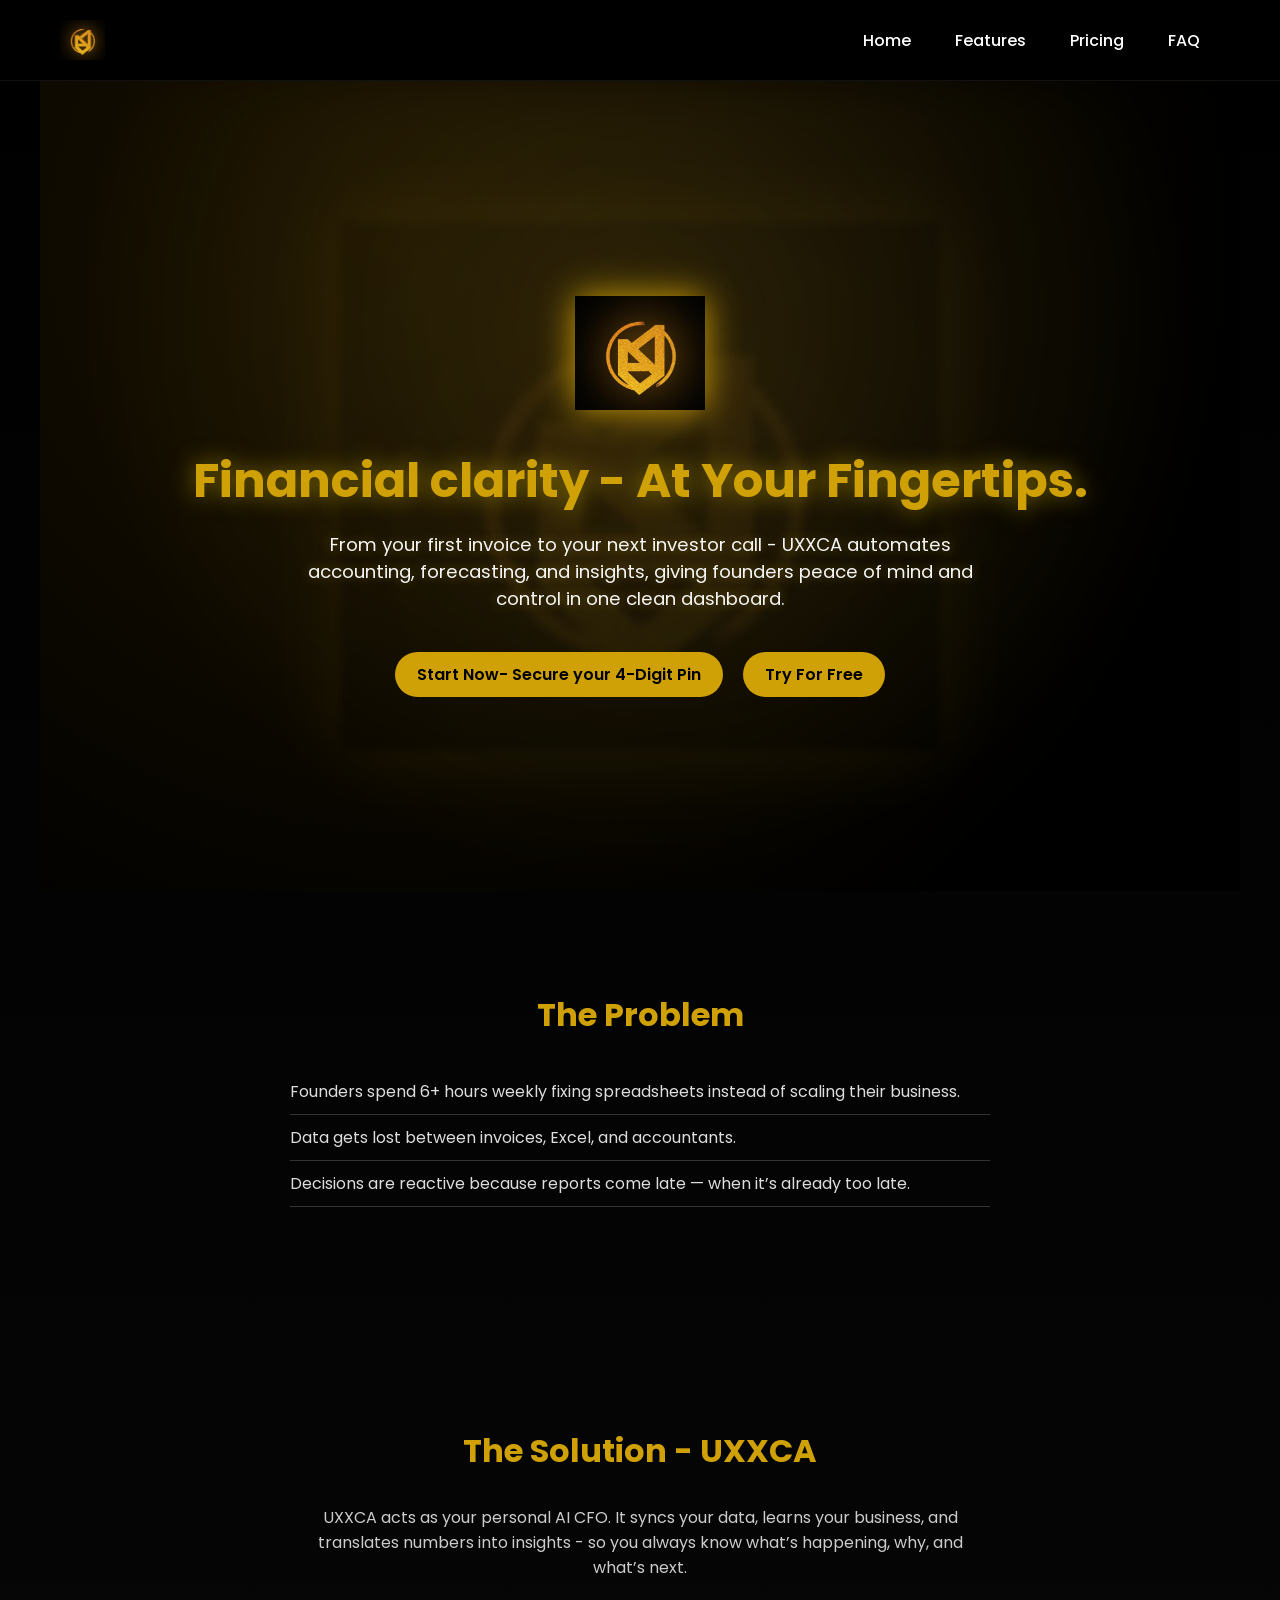
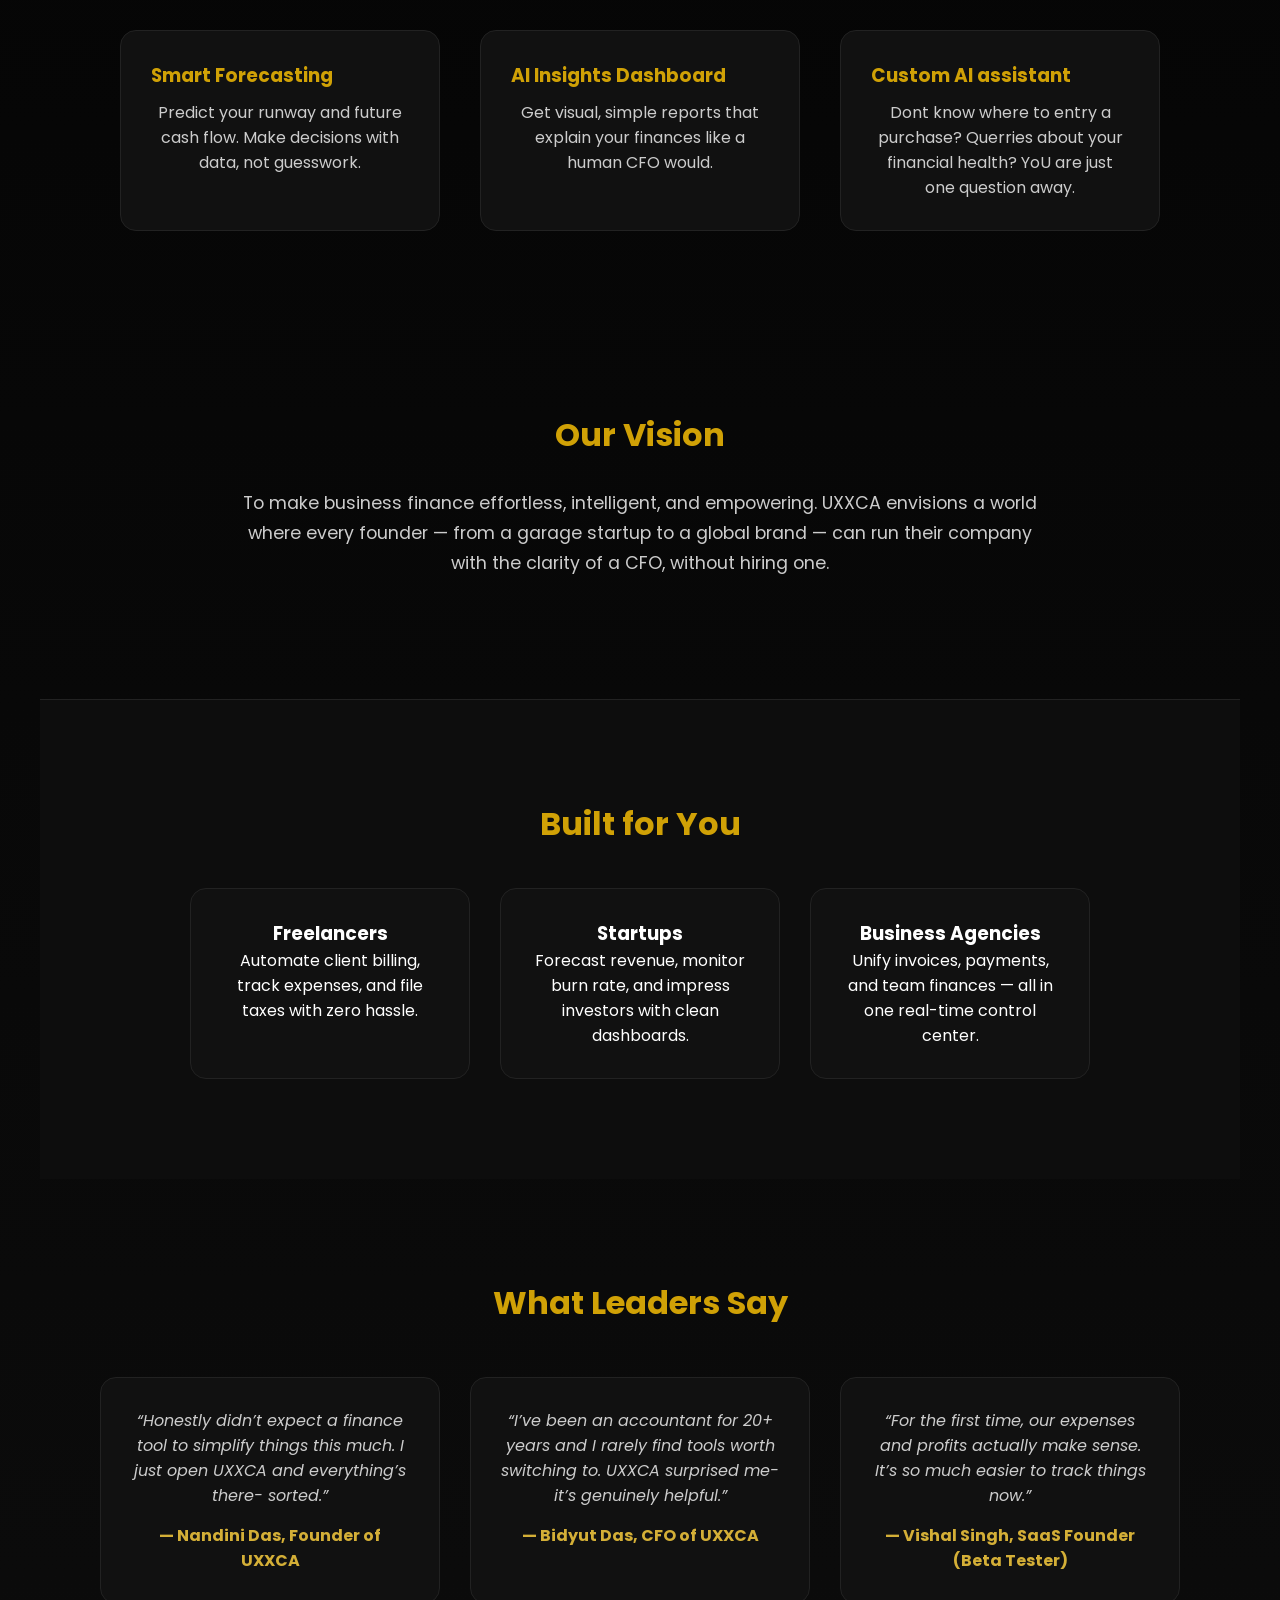
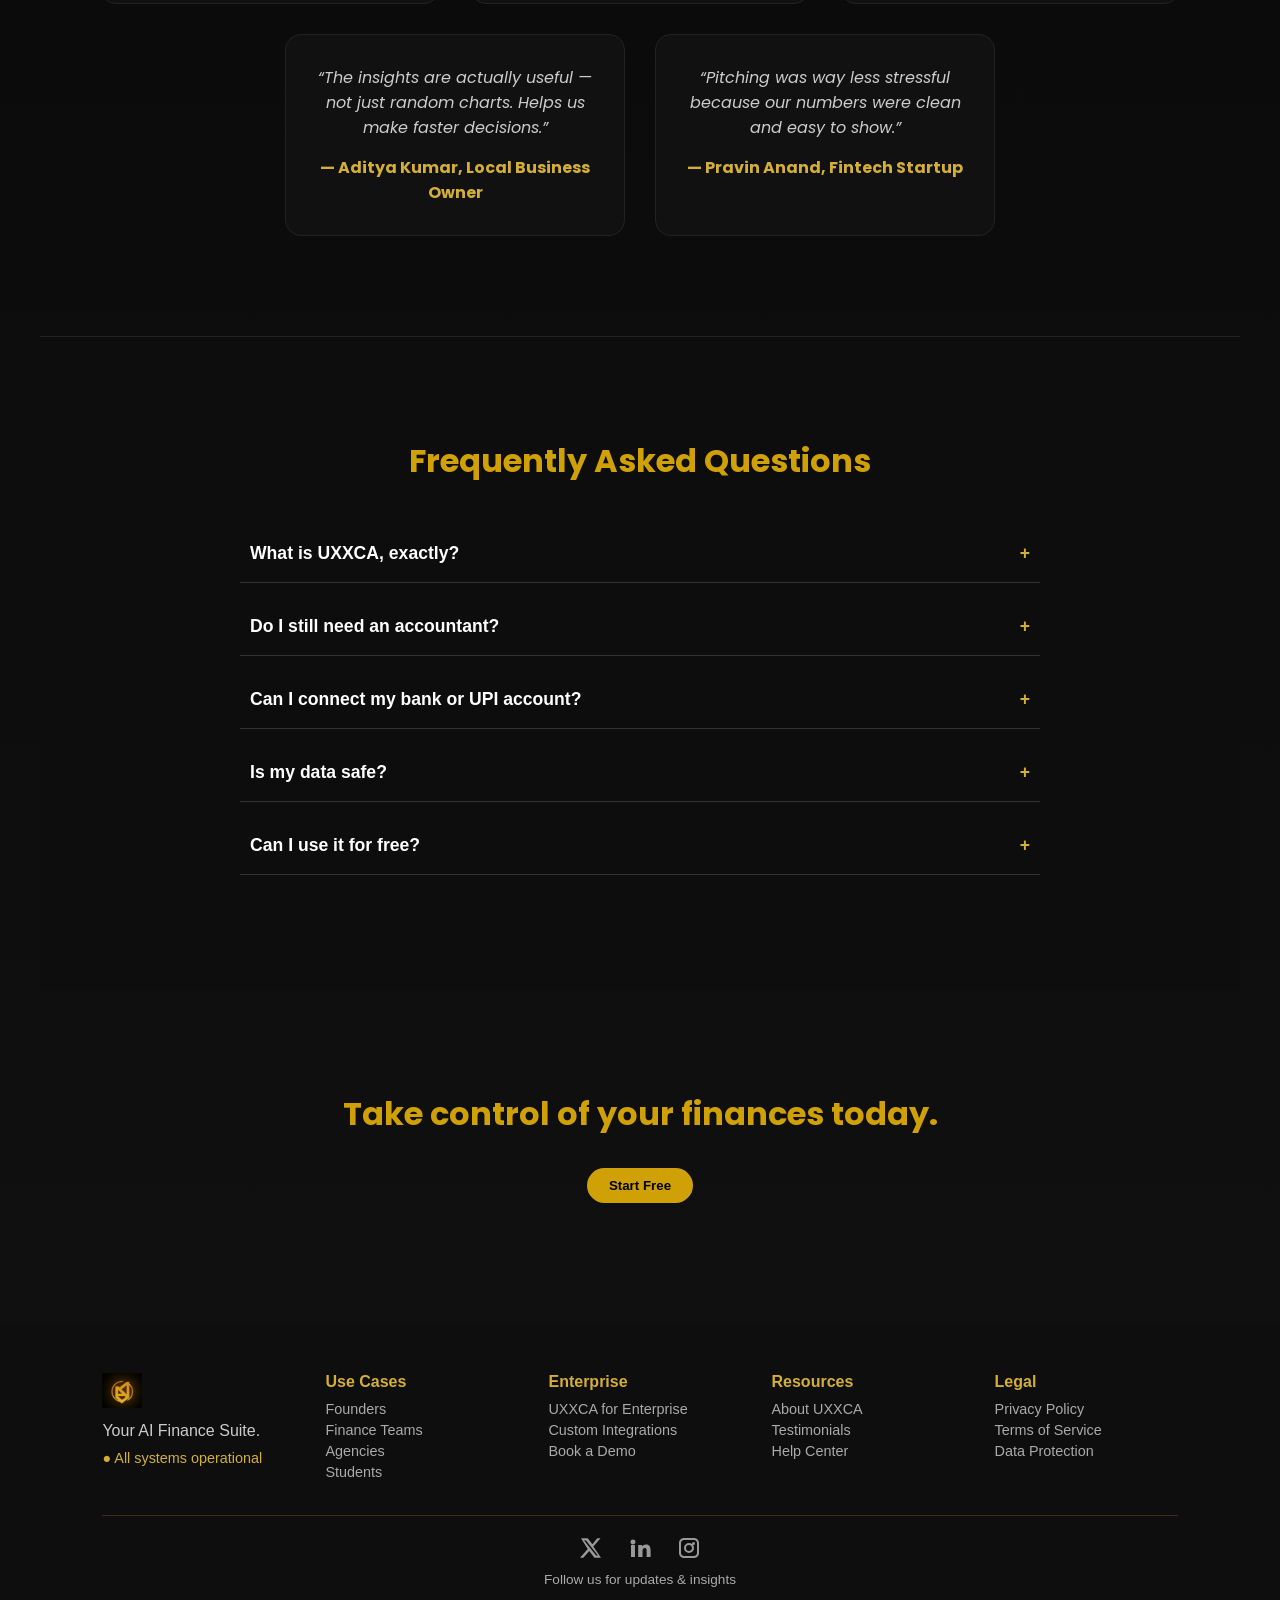
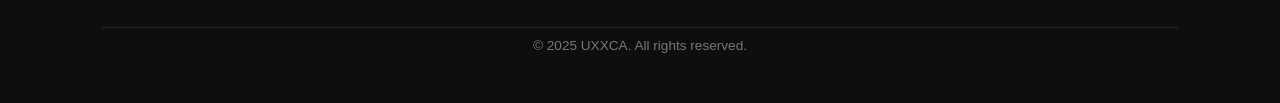
<file: public/index.html>
<!DOCTYPE html>
<html lang="en">
<head>
  <link rel="icon" type="image/png" href="./assets/logo.png">
<script async src="https://pagead2.googlesyndication.com/pagead/js/adsbygoogle.js?client=ca-pub-9752391982257828"
     crossorigin="anonymous"></script>
  <meta charset="UTF-8" />
  <meta name="viewport" content="width=device-width, initial-scale=1.0" />
  <meta name="google-site-verification" content="DOoLVJ43oB7g65QJmEzASKcRad2ie173gcJaPEpw1uw" />
  <title>UXXCA. Financial Clarity-  Faster, Easier. </title>
  <style>
    @import url('https://fonts.googleapis.com/css2?family=Poppins:wght@400;600;700&display=swap');

    * {
      margin: 0;
      padding: 0;
      box-sizing: border-box;
      scroll-behavior: smooth;
    }

    body {
      font-family: 'Poppins', sans-serif;
      background: linear-gradient(180deg, #000000, #111);
      color: #fff;
      overflow-x: hidden;
    }

    header {
      display: flex;
      justify-content: space-between;
      align-items: center;
      padding: 20px 60px;
      position: sticky;
      top: 0;
      background: rgba(0, 0, 0, 0.85);
      backdrop-filter: blur(10px);
      z-index: 10;
      border-bottom: 1px solid #111;
    }

    header img {
      height: 40px;
    }

    nav a {
      color: #fff;
      margin: 0 20px;
      text-decoration: none;
      font-weight: 500;
      transition: color 0.3s, text-shadow 0.3s;
    }

    nav a:hover {
      color: #d0a106;
      text-shadow: 0 0 8px #d0a106;
    }

    .btn {
      background: #d0a106;
      color: #000;
      padding: 10px 22px;
      border-radius: 50px;
      border: none;
      font-weight: 600;
      cursor: pointer;
      transition: all 0.3s ease;
    }

    .btn:hover {
      box-shadow: 0 0 15px #9f7b04;
      transform: translateY(-2px);
    }

    /* ----------- HERO SECTION ----------- */

    .hero {
      position: relative;
      text-align: center;
      padding: 160px 60px 140px;
      background: radial-gradient(circle at 30% 20%, #1a1200 0%, #000000 80%);
      overflow: hidden;
      min-height: 90vh;
      display: flex;
      flex-direction: column;
      justify-content: center;
      align-items: center;
      animation: gradientShift 12s ease-in-out infinite alternate;
    }

    @keyframes gradientShift {
      0% { background-position: 0% 0%; }
      100% { background-position: 100% 100%; }
    }

    .hero::before {
      content: "";
      position: absolute;
      inset: 0;
      background: radial-gradient(circle at 50% 30%, rgba(212,175,55,0.15), transparent 70%);
      opacity: 0.9;
      filter: blur(25px);
      animation: glowfade 6s ease-in-out infinite alternate;
      z-index: 1;
      pointer-events: none;
    }

    @keyframes glowfade {
      0% { opacity: 0.5; }
      100% { opacity: 0.9; }
    }

    .hero .watermark {
      position: absolute;
      top: 50%;
      left: 50%;
      transform: translate(-50%, -50%);
      opacity: 0.08;
      width: 600px;
      filter: blur(4px) drop-shadow(0 0 40px #d0a106);
      z-index: 0;
      pointer-events: none;
    }

    .hero .logo {
      width: 130px;
      height: auto;
      filter: drop-shadow(0 0 18px #d0a106);
      z-index: 2;
      animation: pulse 4s ease-in-out infinite;
    }

    @keyframes pulse {
      0%, 100% { transform: scale(1); filter: drop-shadow(0 0 18px #ab8403); }
      50% { transform: scale(1.03); filter: drop-shadow(0 0 25px #d0a106); }
    }

    .hero h1 {
      font-size: 3rem;
      font-weight: 700;
      color: #d0a106;
      margin: 40px 0 18px;
      line-height: 1.3;
      text-shadow: 0 0 25px rgba(167, 143, 7, 0.8);
      z-index: 2;
      position: relative;
      animation: fadeInUp 1.2s ease forwards;
    }

    .hero p {
      color: #f5f5f5;
      font-size: 1.15rem;
      margin-bottom: 40px;
      max-width: 700px;
      margin-left: auto;
      margin-right: auto;
      text-shadow: 0 0 12px rgba(212,175,55,0.4);
      position: relative;
      z-index: 2;
      animation: fadeInUp 1.4s ease forwards;
    }

    .hero-buttons {
      display: flex;
      gap: 20px;
      justify-content: center;
      flex-wrap: wrap;
      z-index: 2;
      animation: fadeInUp 1.6s ease forwards;
    }

    @keyframes fadeInUp {
      from { opacity: 0; transform: translateY(30px); }
      to { opacity: 1; transform: translateY(0); }
    }

    section {
      padding: 100px 60px;
      max-width: 1200px;
      margin: auto;
    }

    /* ----------- CONTENT SECTIONS ----------- */

    .section-title {
      font-size: 2rem;
      font-weight: 700;
      color: #d0a106;
      margin-bottom: 30px;
      text-align: center;
    }

    .problem ul {
      list-style: none;
      max-width: 700px;
      margin: 20px auto;
      color: #ddd;
    }

    .problem li {
      padding: 10px 0;
      border-bottom: 1px solid #333;
    }

    .solution p {
      max-width: 700px;
      margin: auto;
      color: #ccc;
      text-align: center;
    }

    .features {
      display: flex;
      justify-content: center;
      gap: 40px;
      flex-wrap: wrap;
      margin-top: 50px;
    }

    .feature-card {
      background: #111;
      padding: 30px;
      border-radius: 16px;
      width: 320px;
      border: 1px solid #222;
      transition: all 0.3s ease;
    }

    .feature-card:hover {
      border-color: #d0a106;
      box-shadow: 0 0 10px #d0a106;
    }

    .feature-card h3 {
      color: #d0a106;
      margin-bottom: 10px;
    }

    .feature-card p {
      color: #ccc;
    }

    .vision {
      text-align: center;
      padding-top: 80px;
    }

    .vision p {
      color: #ccc;
      max-width: 800px;
      margin: 20px auto;
      font-size: 1.1rem;
      line-height: 1.7;
    }

    .built-for {
      background: #0d0d0d;
      border-top: 1px solid #222;
      text-align: center;
      padding: 100px 60px;
    }

    .built-for-cards {
      display: flex;
      justify-content: center;
      flex-wrap: wrap;
      gap: 30px;
      margin-top: 40px;
    }

    .built-card {
      background: #111;
      padding: 30px;
      border-radius: 16px;
      width: 280px;
      border: 1px solid #222;
      transition: all 0.3s;
    }

    .built-card:hover {
      border-color: #D4AF37;
      box-shadow: 0 0 10px #D4AF37;
    }

    .testimonials {
      text-align: center;
    }

    .testimonial-list {
      display: flex;
      justify-content: center;
      flex-wrap: wrap;
      gap: 30px;
      margin-top: 50px;
    }

    .testimonial {
      background: #111;
      padding: 30px;
      border-radius: 16px;
      max-width: 340px;
      border: 1px solid #222;
    }

    .testimonial p {
      color: #ccc;
      font-style: italic;
      margin-bottom: 15px;
    }

    .testimonial h4 {
      color: #D4AF37;
    }

    .cta {
      text-align: center;
      padding-bottom: 120px;
    }

    footer {
      background: linear-gradient(180deg, #0a0a0a, #1b1b1b);
      padding: 80px 60px 30px;
      color: #ccc;
    }

    .footer-top {
      display: grid;
      grid-template-columns: repeat(auto-fit, minmax(180px, 1fr));
      gap: 40px;
      margin-bottom: 60px;
    }

    .footer-top h4 {
      color: #D4AF37;
      margin-bottom: 20px;
      font-weight: 600;
    }

    .footer-top a {
      color: #ccc;
      text-decoration: none;
      margin-bottom: 10px;
      display: block;
    }

    .footer-top a:hover {
      color: #D4AF37;
    }

    .footer-bottom {
      border-top: 1px solid #333;
      padding-top: 30px;
      text-align: center;
      font-size: 0.9rem;
      color: #888;
    }

    @media (max-width: 768px) {
      header {
        flex-direction: column;
        text-align: center;
      }
      .hero h1 {
        font-size: 2.2rem;
      }
      .features, .testimonial-list, .built-for-cards {
        flex-direction: column;
        align-items: center;
      }
    }
    /* 🌟 Feature animations */
.feature {
  opacity: 0;
  transform: translateX(100px);
  transition: all 0.8s ease-out;
}

.feature.from-left {
  transform: translateX(-100px);
}

.feature.visible {
  opacity: 1;
  transform: translateX(0);
}

  </style>
</head>
<script>
  document.addEventListener("DOMContentLoaded", () => {
    const features = document.querySelectorAll(".feature");

    const observer = new IntersectionObserver((entries) => {
      entries.forEach(entry => {
        if (entry.isIntersecting) {
          entry.target.classList.add("visible");
        }
      });
    }, { threshold: 0.2 });

    features.forEach(feature => observer.observe(feature));
  });
</script>

<body>
  <header>
    <img src="./assets/logo.png" alt="UXXCA Logo" />
    <nav>
      <a href='./index.html'>Home</a>
      <a href="./features.html">Features</a>
      <a href="./pricing.html">Pricing</a>
      <a href="#faq">FAQ</a>
    </nav>
    
  </header>

  <section class="hero">
    <img src="./assets/logo.png" alt="Watermark" class="watermark" />
    <img src="./assets/logo.png" alt="UXXCA Logo" class="logo" />
    <h1>Financial clarity - At Your Fingertips.</h1>
    <p>From your first invoice to your next investor call - UXXCA automates accounting, forecasting, and insights, giving founders peace of mind and control in one clean dashboard.</p>
    <div class="hero-buttons">
  <a href="./contact.html" target="_blank" class="btn" style="text-decoration:none;">Start Now- Secure your 4-Digit Pin</a>
<a href="https://app.uxxca.com" target="_blank" class="btn" style="text-decoration:none;">Try For Free</a>

</div>

  </section>

<section class="problem">
    <h2 class="section-title">The Problem</h2>
    <ul>
      <li>Founders spend 6+ hours weekly fixing spreadsheets instead of scaling their business.</li>
      <li>Data gets lost between invoices, Excel, and accountants.</li>
      <li>Decisions are reactive because reports come late — when it’s already too late.</li>
    </ul>
  </section>


  <section class="solution">
    <h2 class="section-title">The Solution - UXXCA</h2>
    <p style="max-width:700px;margin:auto;color:#ccc;">
      UXXCA acts as your personal AI CFO. It syncs your data, learns your business, and translates numbers into insights - so you always know what’s happening, why, and what’s next.
    </p>
    <div class="features">
      <div class="feature-card">
        <h3>    Smart Forecasting</h3>
        <p>Predict your runway and future cash flow. Make decisions with data, not guesswork.</p>
      </div>
      <div class="feature-card">
        <h3>     AI Insights Dashboard</h3>
        <p>Get visual, simple reports that explain your finances like a human CFO would.</p>
      </div>
      <div class="feature-card">
        <h3>       Custom AI assistant</h3>
        <p>Dont know where to entry a purchase? Querries about your financial health? YoU are just one question away.</p>
      </div>
    </div>
  </section>

  <section class="vision">
    <h2 class="section-title">Our Vision</h2>
    <p>To make business finance effortless, intelligent, and empowering. UXXCA envisions a world where every founder — from a garage startup to a global brand — can run their company with the clarity of a CFO, without hiring one.</p>
  </section>

  <section class="built-for">
    <h2 class="section-title">Built for You</h2>
    <div class="built-for-cards">
      <div class="built-card">
        <h3>Freelancers</h3>
        <p>Automate client billing, track expenses, and file taxes with zero hassle.</p>
      </div>
      <div class="built-card">
        <h3>Startups</h3>
        <p>Forecast revenue, monitor burn rate, and impress investors with clean dashboards.</p>
      </div>
      <div class="built-card">
        <h3>Business Agencies</h3>
        <p>Unify invoices, payments, and team finances — all in one real-time control center.</p>
      </div>
    </div>
  </section>


  <!-- Keep FAQ + CTA + Footer same -->

<!-- ADD THIS SECTION BEFORE THE CTA SECTION -->
 <section id="testimonials" class="testimonials" >
  <h2 class="text-4xl font-bold text-center text-[#FFD700] mb-12 section-title">What Leaders Say</h2>
  
  <div class="testimonial-list max-w-5xl mx-auto grid md:grid-cols-2 gap-8">
    
    <div class="testimonial bg-[#111] border border-[#FFD700]/20 rounded-2xl p-6 hover:scale-105 transition-transform">
      <p class="text-gray-300 italic mb-4">
        “Honestly didn’t expect a finance tool to simplify things this much. I just open UXXCA and everything’s there- sorted.”
      </p>
      <h4 class="text-[#FFD700] font-semibold">— Nandini Das, Founder of UXXCA</h4>
    </div>

    <div class="testimonial bg-[#111] border border-[#FFD700]/20 rounded-2xl p-6 hover:scale-105 transition-transform">
      <p class="text-gray-300 italic mb-4">
        “I’ve been an accountant for 20+ years and I rarely find tools worth switching to. UXXCA surprised me- it’s genuinely helpful.”
      </p>
      <h4 class="text-[#FFD700] font-semibold">— Bidyut Das, CFO of UXXCA</h4>
    </div>

    <div class="testimonial bg-[#111] border border-[#FFD700]/20 rounded-2xl p-6 hover:scale-105 transition-transform">
      <p class="text-gray-300 italic mb-4">
        “For the first time, our expenses and profits actually make sense. It’s so much easier to track things now.”
      </p>
      <h4 class="text-[#FFD700] font-semibold">— Vishal Singh, SaaS Founder (Beta Tester)</h4>
    </div>

    <div class="testimonial bg-[#111] border border-[#FFD700]/20 rounded-2xl p-6 hover:scale-105 transition-transform">
      <p class="text-gray-300 italic mb-4">
        “The insights are actually useful — not just random charts. Helps us make faster decisions.”
      </p>
      <h4 class="text-[#FFD700] font-semibold">— Aditya Kumar, Local Business Owner</h4>
    </div>

    <div class="testimonial bg-[#111] border border-[#FFD700]/20 rounded-2xl p-6 hover:scale-105 transition-transform md:col-span-2">
      <p class="text-gray-300 italic mb-4">
       “Pitching was way less stressful because our numbers were clean and easy to show.”
      </p>
      <h4 class="text-[#FFD700] font-semibold">— Pravin Anand, Fintech Startup</h4>
    </div>

  </div>
</section>


  <section id="faq" class="faq">

    <h2 class="section-title">Frequently Asked Questions</h2>
    <div class="faq-container">
      <div class="faq-item">
        <button class="faq-question">What is UXXCA, exactly?</button>
        <div class="faq-answer">
          <p>UXXCA is your AI-powered finance co-pilot — it automates bookkeeping, generates reports, forecasts cash flow, and gives actionable insights so you can make confident business decisions.</p>
        </div>
      </div>

      <div class="faq-item">
        <button class="faq-question">Do I still need an accountant?</button>
        <div class="faq-answer">
          <p>Not for the everyday stuff. UXXCA automates 90% of what accountants handle. We also offer a team of accountants just your our Enterprise members.</p>
        </div>
      </div>

      <div class="faq-item">
        <button class="faq-question">Can I connect my bank or UPI account?</button>
        <div class="faq-answer">
          <p>Yes - securely. We use encrypted bank-grade integrations that let UXXCA automatically sync transactions, categorize them, and update your books in real time.</p>
        </div>
      </div>

      <div class="faq-item">
        <button class="faq-question">Is my data safe?</button>
        <div class="faq-answer">
          <p>100%. All financial data is end-to-end encrypted, stored securely, and never shared. You control what gets connected, and you can delete your data anytime.</p>
        </div>
      </div>

      <div class="faq-item">
        <button class="faq-question">Can I use it for free?</button>
        <div class="faq-answer">
          <p>Absolutely! You can access limited features and Ai insights for FREE!</p>
        </div>
      </div>
    </div>
  </section>

  <style>
    .faq {
      text-align: center;
      padding: 100px 60px;
      background: #0d0d0d;
      border-top: 1px solid #222;
    }

    .faq-container {
      max-width: 800px;
      margin: 40px auto 0;
      text-align: left;
    }

    .faq-item {
      margin-bottom: 15px;
      border-bottom: 1px solid #333;
    }

    .faq-question {
      width: 100%;
      background: none;
      border: none;
      color: #fff;
      text-align: left;
      font-size: 1.1rem;
      font-weight: 600;
      padding: 18px 10px;
      cursor: pointer;
      position: relative;
      transition: color 0.3s;
    }

    .faq-question::after {
      content: '+';
      position: absolute;
      right: 10px;
      color: #D4AF37;
      font-weight: bold;
      transition: transform 0.3s ease;
    }

    .faq-item.active .faq-question::after {
      content: '–';
    }

    .faq-question:hover {
      color: #D4AF37;
    }

    .faq-answer {
      display: none;
      color: #ccc;
      font-size: 0.95rem;
      padding: 0 10px 15px;
      line-height: 1.6;
      transition: all 0.3s ease;
    }

    .faq-item.active .faq-answer {
      display: block;
      animation: fadeIn 0.3s ease;
    }

    @keyframes fadeIn {
      from { opacity: 0; transform: translateY(-10px); }
      to { opacity: 1; transform: translateY(0); }
    }
  </style>

  <script>
    const faqs = document.querySelectorAll('.faq-item');
    faqs.forEach(faq => {
      faq.querySelector('.faq-question').addEventListener('click', () => {
        faq.classList.toggle('active');
      });
    });
  </script>

  <section class="cta">
    <h2 class="section-title">Take control of your finances today.</h2>
    <button class="btn">Start Free</button>
  </section>

  <footer>
  <div class="footer-top">
    <div>
      <img src="./assets/logo.png" alt="UXXCA" style="height:35px;margin-bottom:10px;" />
      <p>Your AI Finance Suite.</p>
      <p style="color:#D4AF37;font-size:0.9rem;margin-top:10px;">● All systems operational</p>
    </div>

    <div>
      <h4>Use Cases</h4>
      <a href="./usecases.html">Founders</a>
      <a href="./usecases.html">Finance Teams</a>
      <a href="./usecases.html">Agencies</a>
      <a href="./usecases.html">Students</a>
    </div>

    <div>
      <h4>Enterprise</h4>
      <a href="./pricing.html#enterprise">UXXCA for Enterprise</a>
      <a href="./pricing.html#enterprise">Custom Integrations</a>
      <a href="./contact.html">Book a Demo</a>
    </div>

    <div>
      <h4>Resources</h4>
      <a href="./about.html">About UXXCA</a>
      <a href="./pricing.html#testimonials">Testimonials</a>
      <a href="contact.html">Help Center</a>
    </div>

    <div>
      <h4>Legal</h4>
      <a href="./policy.html#privacy">Privacy Policy</a>
      <a href="./policy.html#terms">Terms of Service</a>
      <a href="./policy.html#data protection">Data Protection</a>
    </div>
  </div>

  <!-- 🌐 Socials Section -->
  <div class="socials" style="border-top:1px solid rgba(212,175,55,0.2);margin-top:30px;padding:20px 0;text-align:center;">
    <div style="display:flex;justify-content:center;gap:25px;margin-bottom:8px;">
      <a href="https://x.com/uxxca_" target="_blank" class="social-link">
        <svg xmlns="http://www.w3.org/2000/svg" fill="currentColor" viewBox="0 0 24 24" width="24" height="24">
          <path d="M18.244 2.25h3.308l-7.227 8.26L22 21.75h-6.593l-5.17-6.772-5.917 6.772H1.01l7.72-8.83L2 2.25h6.75l4.658 6.063L18.244 2.25zM17.094 19.5h1.834L7.05 4.406H5.083L17.094 19.5z"/>
        </svg>
      </a>

      <a href="https://linkedin.com/company/UXXCA" target="_blank" class="social-link">
        <svg xmlns="http://www.w3.org/2000/svg" fill="currentColor" viewBox="0 0 24 24" width="24" height="24">
          <path d="M4.98 3.5A2.49 2.49 0 0 0 2.5 5.98c0 1.37 1.13 2.48 2.48 2.48s2.48-1.11 2.48-2.48A2.48 2.48 0 0 0 4.98 3.5zM3 8.89h3.96V21H3V8.89zm7.16 0h3.8v1.64h.05c.53-1 1.84-2.06 3.8-2.06 4.06 0 4.8 2.67 4.8 6.14V21h-3.95v-5.74c0-1.37-.02-3.14-1.91-3.14-1.91 0-2.21 1.49-2.21 3.04V21H10.2V8.89z"/>
        </svg>
      </a>

      <a href="https://www.instagram.com/uxxca.app/" target="_blank" class="social-link">
        <svg xmlns="http://www.w3.org/2000/svg" fill="currentColor" viewBox="0 0 24 24" width="24" height="24">
          <path d="M7 2C4.243 2 2 4.243 2 7v10c0 2.757 2.243 5 5 5h10c2.757 0 5-2.243 5-5V7c0-2.757-2.243-5-5-5H7zm10 2c1.654 0 3 1.346 3 3v10c0 1.654-1.346 3-3 3H7c-1.654 0-3-1.346-3-3V7c0-1.654 1.346-3 3-3h10zm-5 3a5 5 0 1 0 0 10 5 5 0 0 0 0-10zm0 2c1.654 0 3 1.346 3 3s-1.346 3-3 3a3 3 0 0 1 0-6zm4.5-3a1.5 1.5 0 1 0 0 3 1.5 1.5 0 0 0 0-3z"/>
        </svg>
      </a>
    </div>
    <p style="font-size:0.85rem;color:#aaa;">Follow us for updates & insights</p>
  </div>

  <div class="footer-bottom">
    © 2025 UXXCA. All rights reserved.
  </div>
</footer>

<!-- 🪶 Styling -->
<style>
  footer {
    background:#0E0E0E;
    color:#ccc;
    padding:50px 8%;
    font-family:'Inter',sans-serif;
  }
  .footer-top {
    display:grid;
    grid-template-columns:repeat(auto-fit,minmax(150px,1fr));
    gap:40px;
    margin-bottom:30px;
  }
  .footer-top h4 {
    color:#D4AF37;
    font-weight:600;
    margin-bottom:10px;
  }
  .footer-top a {
    display:block;
    color:#aaa;
    font-size:0.9rem;
    text-decoration:none;
    margin:5px 0;
    transition:color 0.3s;
  }
  .footer-top a:hover { color:#D4AF37; }

  .social-link {
    color:#999;
    transition: all 0.3s ease;
  }
  .social-link:hover {
    color:#D4AF37;
    transform: translateY(-2px);
  }

  .footer-bottom {
    text-align:center;
    border-top:1px solid rgba(212,175,55,0.15);
    margin-top:20px;
    padding-top:10px;
    color:#777;
    font-size:0.85rem;
  }
</style>
<!-- 🎥 Watch Demo Modal -->
<div id="demoModal" class="demo-modal">
  <div class="demo-content">
    <span class="close-btn">&times;</span>
    <video controls autoplay muted>
      <source src="./assets/demo.mp4" type="video/mp4">
      Your browser does not support the video tag.
    </video>
  </div>
</div>

<style>
  /* 🎬 Demo Modal Styling */
  .demo-modal {
    display: none;
    position: fixed;
    z-index: 1000;
    inset: 0;
    background: rgba(0,0,0,0.85);
    backdrop-filter: blur(8px);
    justify-content: center;
    align-items: center;
    animation: fadeIn 0.4s ease forwards;
  }

  .demo-modal.active {
    display: flex;
  }

  .demo-content {
    position: relative;
    width: 90%;
    max-width: 800px;
    border-radius: 16px;
    overflow: hidden;
    box-shadow: 0 0 30px rgba(212,175,55,0.3);
    animation: popIn 0.3s ease;
  }

  .demo-content video {
    width: 100%;
    border-radius: 16px;
    display: block;
  }

  .close-btn {
    position: absolute;
    top: 8px;
    right: 12px;
    font-size: 2rem;
    font-weight: bold;
    color: #D4AF37;
    cursor: pointer;
    text-shadow: 0 0 8px #000;
    transition: all 0.3s ease;
    z-index: 10;
  }

  .close-btn:hover {
    color: #fff;
    transform: scale(1.1);
  }

  @keyframes fadeIn {
    from { opacity: 0; }
    to { opacity: 1; }
  }

  @keyframes popIn {
    from { transform: scale(0.9); opacity: 0; }
    to { transform: scale(1); opacity: 1; }
  }
</style>

<script>
  // 🎥 Watch Demo Modal Logic
  const watchBtn = document.getElementById("watchDemoBtn");
  const demoModal = document.getElementById("demoModal");
  const closeBtn = document.querySelector(".close-btn");

  watchBtn.addEventListener("click", () => {
    demoModal.classList.add("active");
  });

  closeBtn.addEventListener("click", () => {
    demoModal.classList.remove("active");
    const video = demoModal.querySelector("video");
    video.pause();
  });

  demoModal.addEventListener("click", (e) => {
    if (e.target === demoModal) {
      demoModal.classList.remove("active");
      const video = demoModal.querySelector("video");
      video.pause();
    }
  });
</script>


</body>
</html>
</file>
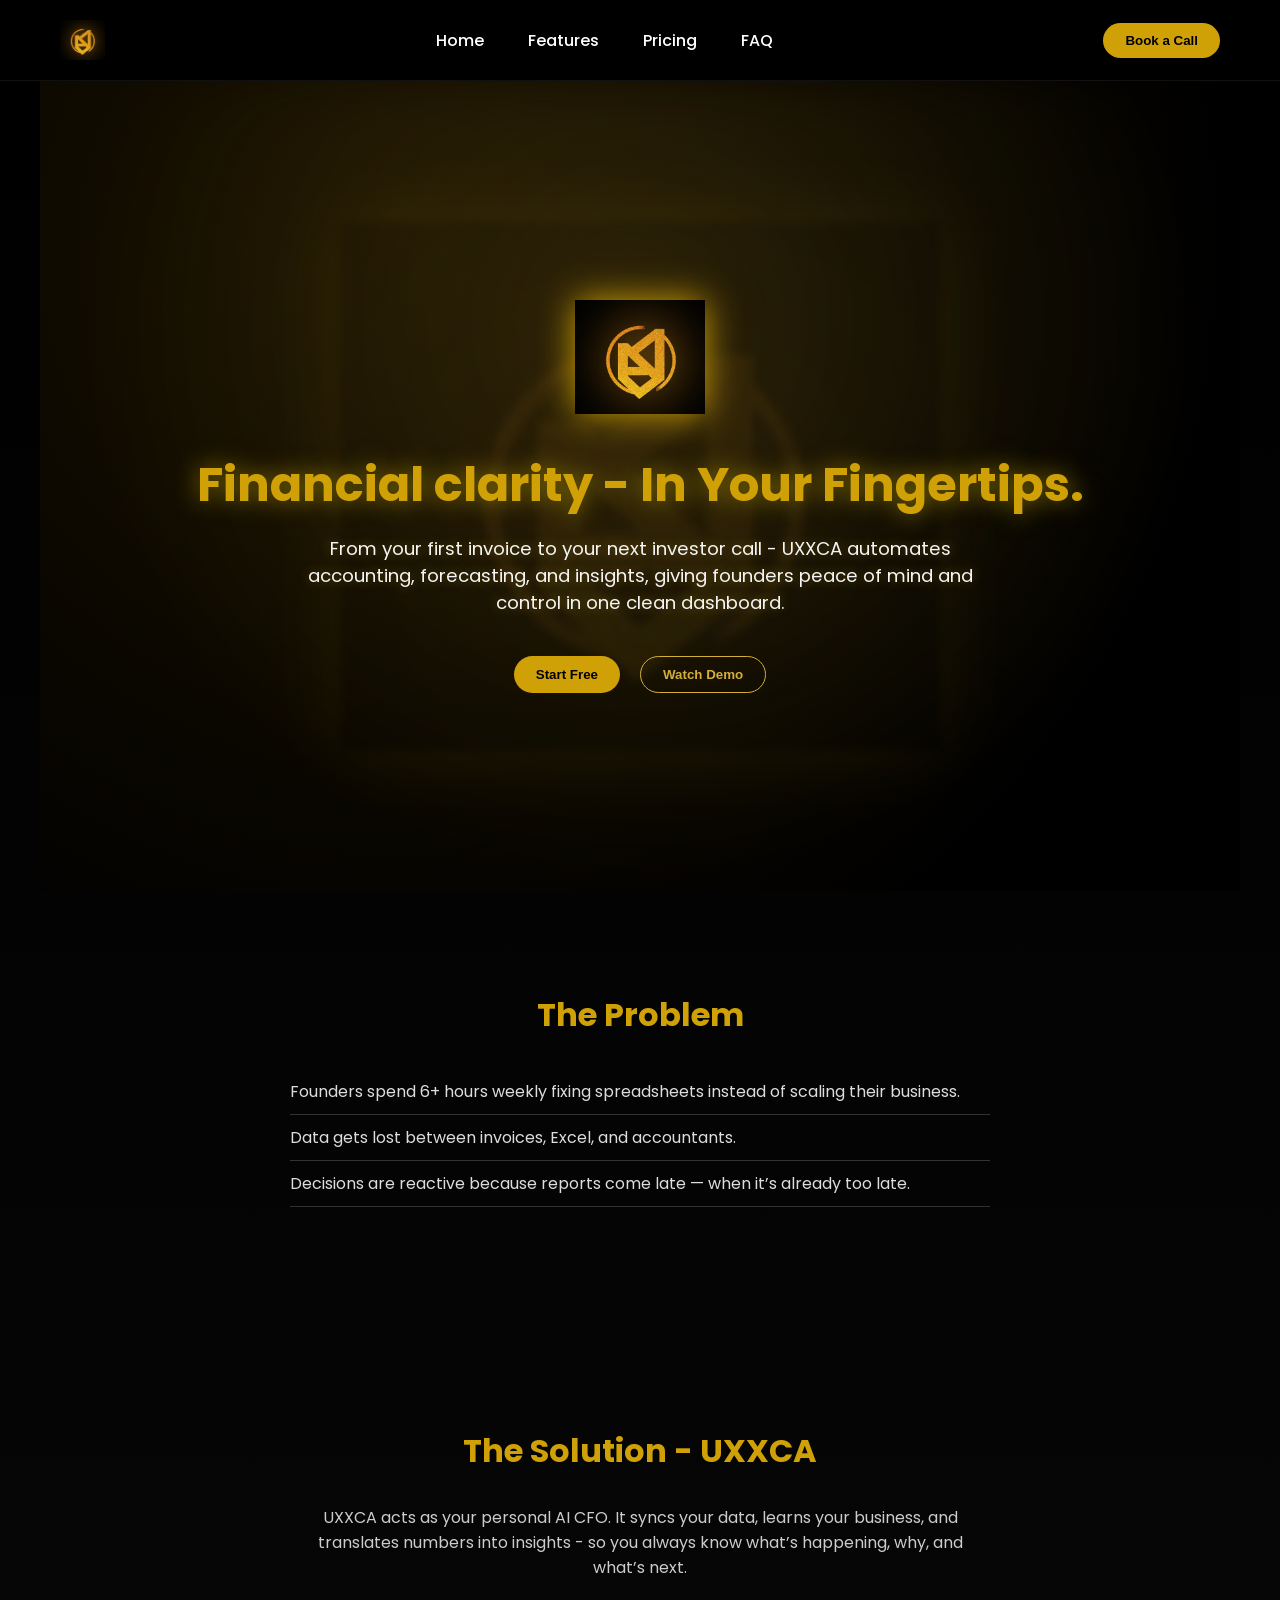
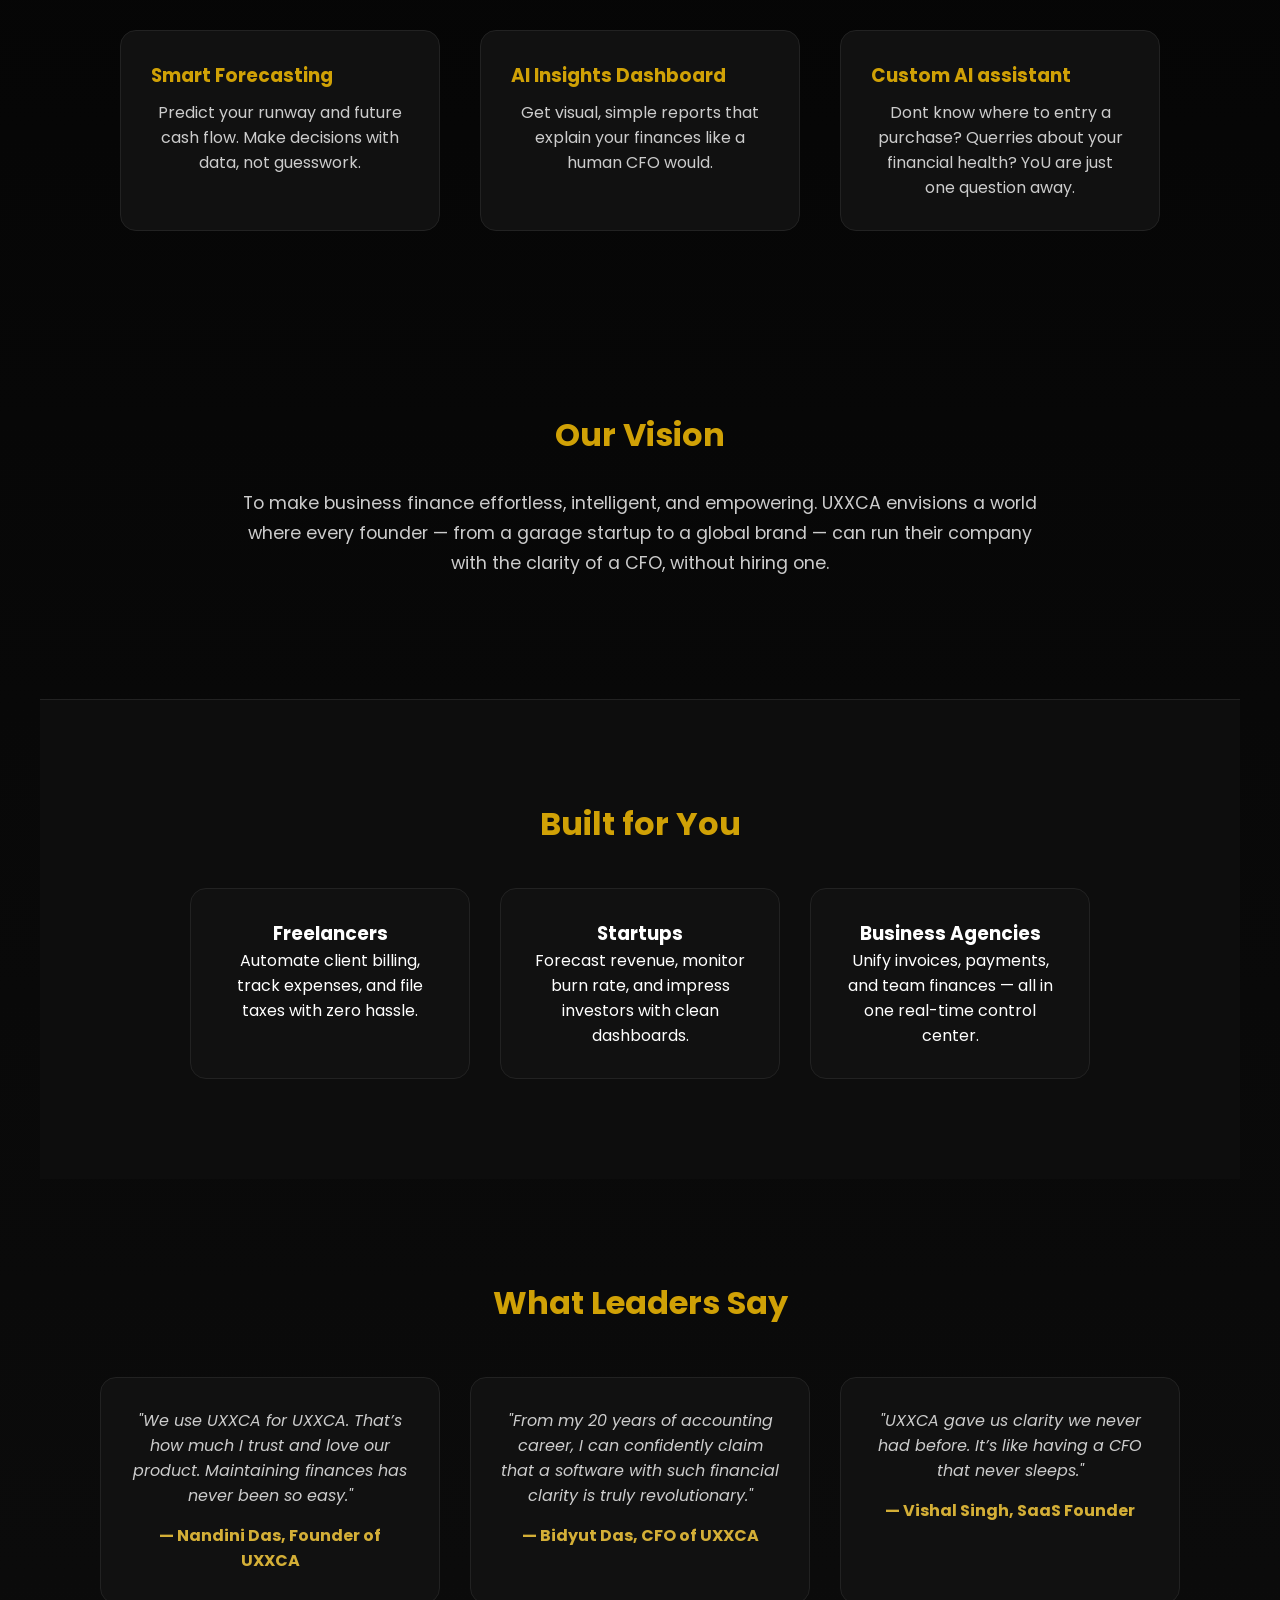
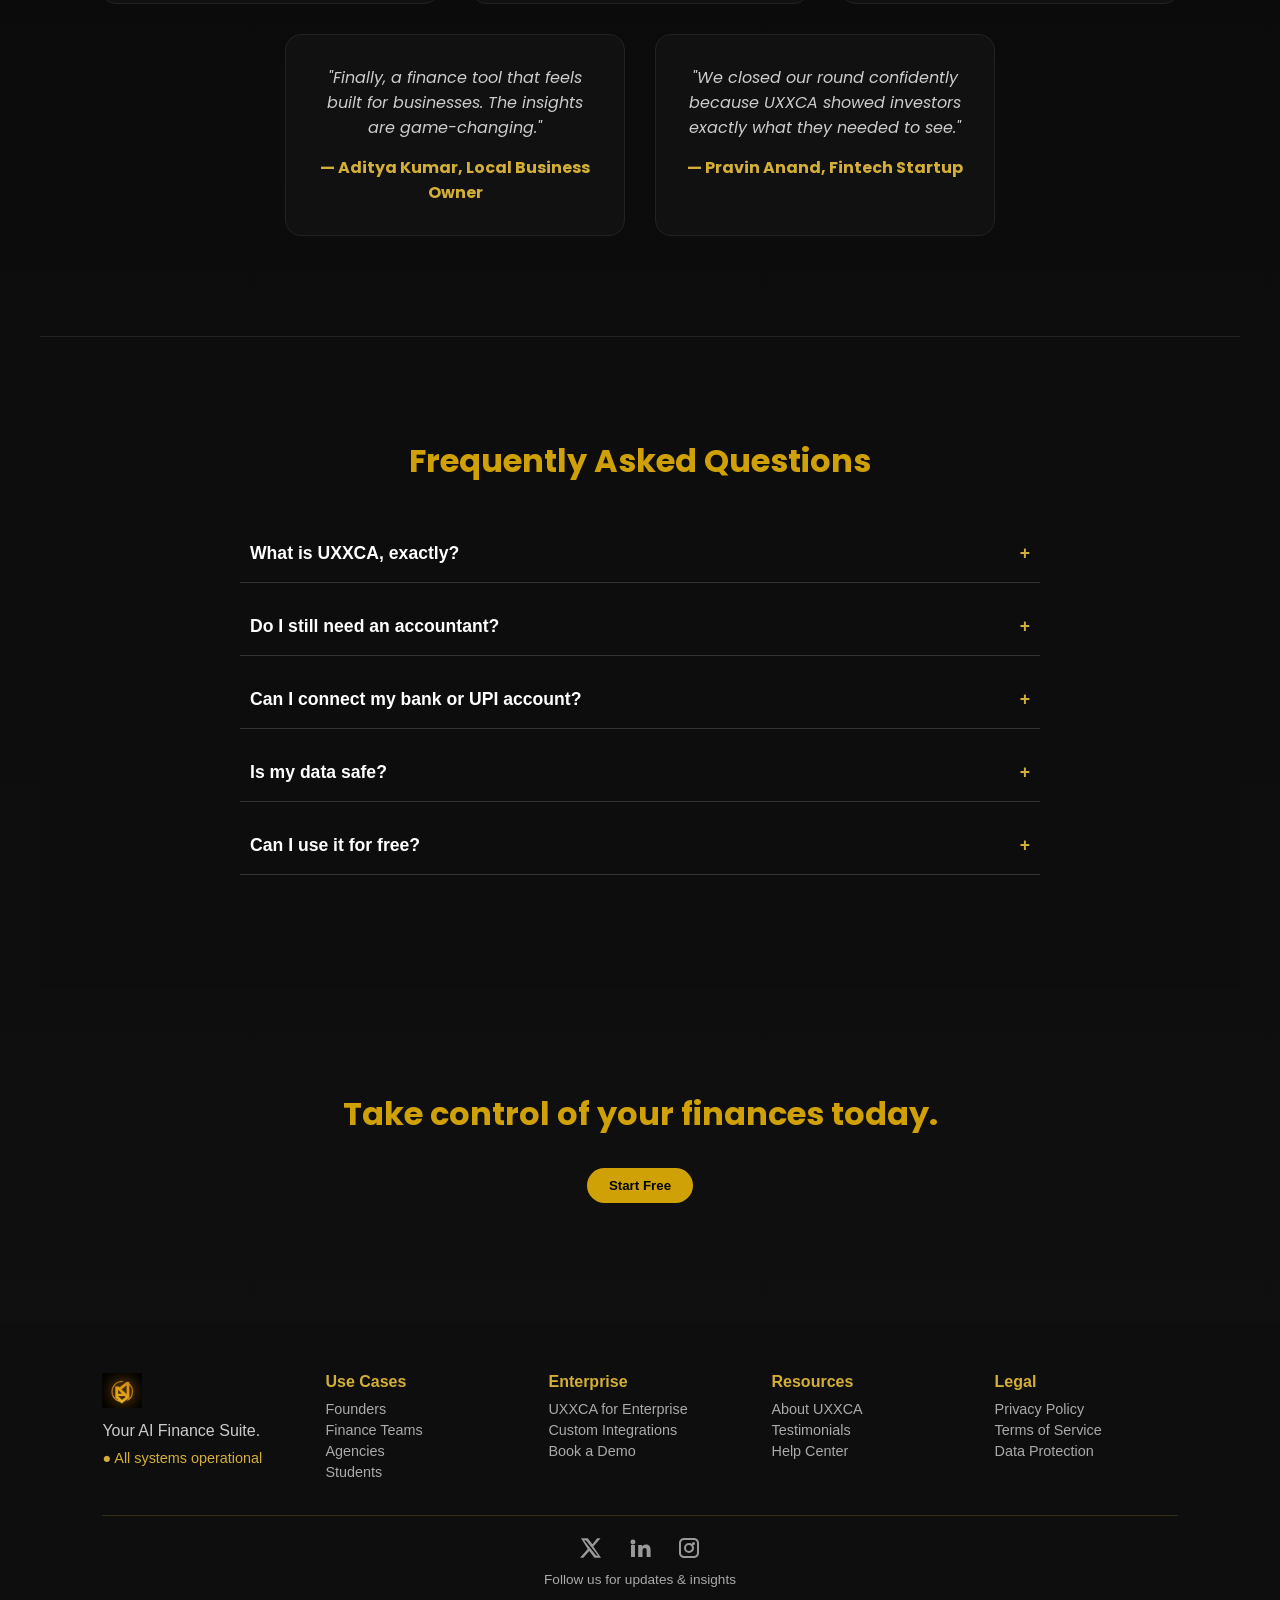
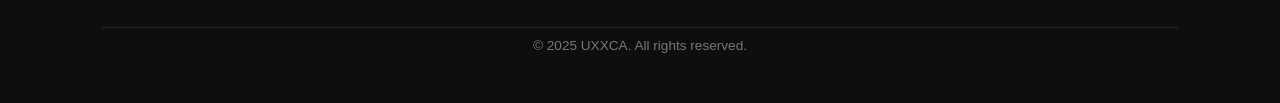
<file: uxxca product/index.html>
<!DOCTYPE html>
<html lang="en">
<head>
  <link rel="icon" type="image/png" href="./assets/logo.png">

  <meta charset="UTF-8" />
  <meta name="viewport" content="width=device-width, initial-scale=1.0" />
  <title>UXXCA — Financial Clarity, Without an Accountant</title>
  <style>
    @import url('https://fonts.googleapis.com/css2?family=Poppins:wght@400;600;700&display=swap');

    * {
      margin: 0;
      padding: 0;
      box-sizing: border-box;
      scroll-behavior: smooth;
    }

    body {
      font-family: 'Poppins', sans-serif;
      background: linear-gradient(180deg, #000000, #111);
      color: #fff;
      overflow-x: hidden;
    }

    header {
      display: flex;
      justify-content: space-between;
      align-items: center;
      padding: 20px 60px;
      position: sticky;
      top: 0;
      background: rgba(0, 0, 0, 0.85);
      backdrop-filter: blur(10px);
      z-index: 10;
      border-bottom: 1px solid #111;
    }

    header img {
      height: 40px;
    }

    nav a {
      color: #fff;
      margin: 0 20px;
      text-decoration: none;
      font-weight: 500;
      transition: color 0.3s, text-shadow 0.3s;
    }

    nav a:hover {
      color: #d0a106;
      text-shadow: 0 0 8px #d0a106;
    }

    .btn {
      background: #d0a106;
      color: #000;
      padding: 10px 22px;
      border-radius: 50px;
      border: none;
      font-weight: 600;
      cursor: pointer;
      transition: all 0.3s ease;
    }

    .btn:hover {
      box-shadow: 0 0 15px #9f7b04;
      transform: translateY(-2px);
    }

    /* ----------- HERO SECTION ----------- */

    .hero {
      position: relative;
      text-align: center;
      padding: 160px 60px 140px;
      background: radial-gradient(circle at 30% 20%, #1a1200 0%, #000000 80%);
      overflow: hidden;
      min-height: 90vh;
      display: flex;
      flex-direction: column;
      justify-content: center;
      align-items: center;
      animation: gradientShift 12s ease-in-out infinite alternate;
    }

    @keyframes gradientShift {
      0% { background-position: 0% 0%; }
      100% { background-position: 100% 100%; }
    }

    .hero::before {
      content: "";
      position: absolute;
      inset: 0;
      background: radial-gradient(circle at 50% 30%, rgba(212,175,55,0.15), transparent 70%);
      opacity: 0.9;
      filter: blur(25px);
      animation: glowfade 6s ease-in-out infinite alternate;
      z-index: 1;
      pointer-events: none;
    }

    @keyframes glowfade {
      0% { opacity: 0.5; }
      100% { opacity: 0.9; }
    }

    .hero .watermark {
      position: absolute;
      top: 50%;
      left: 50%;
      transform: translate(-50%, -50%);
      opacity: 0.08;
      width: 600px;
      filter: blur(4px) drop-shadow(0 0 40px #d0a106);
      z-index: 0;
      pointer-events: none;
    }

    .hero .logo {
      width: 130px;
      height: auto;
      filter: drop-shadow(0 0 18px #d0a106);
      z-index: 2;
      animation: pulse 4s ease-in-out infinite;
    }

    @keyframes pulse {
      0%, 100% { transform: scale(1); filter: drop-shadow(0 0 18px #ab8403); }
      50% { transform: scale(1.03); filter: drop-shadow(0 0 25px #d0a106); }
    }

    .hero h1 {
      font-size: 3rem;
      font-weight: 700;
      color: #d0a106;
      margin: 40px 0 18px;
      line-height: 1.3;
      text-shadow: 0 0 25px rgba(167, 143, 7, 0.8);
      z-index: 2;
      position: relative;
      animation: fadeInUp 1.2s ease forwards;
    }

    .hero p {
      color: #f5f5f5;
      font-size: 1.15rem;
      margin-bottom: 40px;
      max-width: 700px;
      margin-left: auto;
      margin-right: auto;
      text-shadow: 0 0 12px rgba(212,175,55,0.4);
      position: relative;
      z-index: 2;
      animation: fadeInUp 1.4s ease forwards;
    }

    .hero-buttons {
      display: flex;
      gap: 20px;
      justify-content: center;
      flex-wrap: wrap;
      z-index: 2;
      animation: fadeInUp 1.6s ease forwards;
    }

    @keyframes fadeInUp {
      from { opacity: 0; transform: translateY(30px); }
      to { opacity: 1; transform: translateY(0); }
    }

    section {
      padding: 100px 60px;
      max-width: 1200px;
      margin: auto;
    }

    /* ----------- CONTENT SECTIONS ----------- */

    .section-title {
      font-size: 2rem;
      font-weight: 700;
      color: #d0a106;
      margin-bottom: 30px;
      text-align: center;
    }

    .problem ul {
      list-style: none;
      max-width: 700px;
      margin: 20px auto;
      color: #ddd;
    }

    .problem li {
      padding: 10px 0;
      border-bottom: 1px solid #333;
    }

    .solution p {
      max-width: 700px;
      margin: auto;
      color: #ccc;
      text-align: center;
    }

    .features {
      display: flex;
      justify-content: center;
      gap: 40px;
      flex-wrap: wrap;
      margin-top: 50px;
    }

    .feature-card {
      background: #111;
      padding: 30px;
      border-radius: 16px;
      width: 320px;
      border: 1px solid #222;
      transition: all 0.3s ease;
    }

    .feature-card:hover {
      border-color: #d0a106;
      box-shadow: 0 0 10px #d0a106;
    }

    .feature-card h3 {
      color: #d0a106;
      margin-bottom: 10px;
    }

    .feature-card p {
      color: #ccc;
    }

    .vision {
      text-align: center;
      padding-top: 80px;
    }

    .vision p {
      color: #ccc;
      max-width: 800px;
      margin: 20px auto;
      font-size: 1.1rem;
      line-height: 1.7;
    }

    .built-for {
      background: #0d0d0d;
      border-top: 1px solid #222;
      text-align: center;
      padding: 100px 60px;
    }

    .built-for-cards {
      display: flex;
      justify-content: center;
      flex-wrap: wrap;
      gap: 30px;
      margin-top: 40px;
    }

    .built-card {
      background: #111;
      padding: 30px;
      border-radius: 16px;
      width: 280px;
      border: 1px solid #222;
      transition: all 0.3s;
    }

    .built-card:hover {
      border-color: #D4AF37;
      box-shadow: 0 0 10px #D4AF37;
    }

    .testimonials {
      text-align: center;
    }

    .testimonial-list {
      display: flex;
      justify-content: center;
      flex-wrap: wrap;
      gap: 30px;
      margin-top: 50px;
    }

    .testimonial {
      background: #111;
      padding: 30px;
      border-radius: 16px;
      max-width: 340px;
      border: 1px solid #222;
    }

    .testimonial p {
      color: #ccc;
      font-style: italic;
      margin-bottom: 15px;
    }

    .testimonial h4 {
      color: #D4AF37;
    }

    .cta {
      text-align: center;
      padding-bottom: 120px;
    }

    footer {
      background: linear-gradient(180deg, #0a0a0a, #1b1b1b);
      padding: 80px 60px 30px;
      color: #ccc;
    }

    .footer-top {
      display: grid;
      grid-template-columns: repeat(auto-fit, minmax(180px, 1fr));
      gap: 40px;
      margin-bottom: 60px;
    }

    .footer-top h4 {
      color: #D4AF37;
      margin-bottom: 20px;
      font-weight: 600;
    }

    .footer-top a {
      color: #ccc;
      text-decoration: none;
      margin-bottom: 10px;
      display: block;
    }

    .footer-top a:hover {
      color: #D4AF37;
    }

    .footer-bottom {
      border-top: 1px solid #333;
      padding-top: 30px;
      text-align: center;
      font-size: 0.9rem;
      color: #888;
    }

    @media (max-width: 768px) {
      header {
        flex-direction: column;
        text-align: center;
      }
      .hero h1 {
        font-size: 2.2rem;
      }
      .features, .testimonial-list, .built-for-cards {
        flex-direction: column;
        align-items: center;
      }
    }
    /* 🌟 Feature animations */
.feature {
  opacity: 0;
  transform: translateX(100px);
  transition: all 0.8s ease-out;
}

.feature.from-left {
  transform: translateX(-100px);
}

.feature.visible {
  opacity: 1;
  transform: translateX(0);
}

  </style>
</head>
<script>
  document.addEventListener("DOMContentLoaded", () => {
    const features = document.querySelectorAll(".feature");

    const observer = new IntersectionObserver((entries) => {
      entries.forEach(entry => {
        if (entry.isIntersecting) {
          entry.target.classList.add("visible");
        }
      });
    }, { threshold: 0.2 });

    features.forEach(feature => observer.observe(feature));
  });
</script>

<body>
  <header>
    <img src="./assets/logo.png" alt="UXXCA Logo" />
    <nav>
      <a href='./index.html'>Home</a>
      <a href="./features.html">Features</a>
      <a href="./pricing.html">Pricing</a>
      <a href="#faq">FAQ</a>
    </nav>
    <button class="btn">Book a Call</button>
  </header>

  <section class="hero">
    <img src="./assets/logo.png" alt="Watermark" class="watermark" />
    <img src="./assets/logo.png" alt="UXXCA Logo" class="logo" />
    <h1>Financial clarity - In Your Fingertips.</h1>
    <p>From your first invoice to your next investor call - UXXCA automates accounting, forecasting, and insights, giving founders peace of mind and control in one clean dashboard.</p>
    <div class="hero-buttons">
      <button class="btn">Start Free</button>
      <button class="btn" style="background: transparent; color: #D4AF37; border: 1px solid #D4AF37;">Watch Demo</button>
    </div>
  </section>

<section class="problem">
    <h2 class="section-title">The Problem</h2>
    <ul>
      <li>Founders spend 6+ hours weekly fixing spreadsheets instead of scaling their business.</li>
      <li>Data gets lost between invoices, Excel, and accountants.</li>
      <li>Decisions are reactive because reports come late — when it’s already too late.</li>
    </ul>
  </section>


  <section class="solution">
    <h2 class="section-title">The Solution - UXXCA</h2>
    <p style="max-width:700px;margin:auto;color:#ccc;">
      UXXCA acts as your personal AI CFO. It syncs your data, learns your business, and translates numbers into insights - so you always know what’s happening, why, and what’s next.
    </p>
    <div class="features">
      <div class="feature-card">
        <h3>    Smart Forecasting</h3>
        <p>Predict your runway and future cash flow. Make decisions with data, not guesswork.</p>
      </div>
      <div class="feature-card">
        <h3>     AI Insights Dashboard</h3>
        <p>Get visual, simple reports that explain your finances like a human CFO would.</p>
      </div>
      <div class="feature-card">
        <h3>       Custom AI assistant</h3>
        <p>Dont know where to entry a purchase? Querries about your financial health? YoU are just one question away.</p>
      </div>
    </div>
  </section>

  <section class="vision">
    <h2 class="section-title">Our Vision</h2>
    <p>To make business finance effortless, intelligent, and empowering. UXXCA envisions a world where every founder — from a garage startup to a global brand — can run their company with the clarity of a CFO, without hiring one.</p>
  </section>

  <section class="built-for">
    <h2 class="section-title">Built for You</h2>
    <div class="built-for-cards">
      <div class="built-card">
        <h3>Freelancers</h3>
        <p>Automate client billing, track expenses, and file taxes with zero hassle.</p>
      </div>
      <div class="built-card">
        <h3>Startups</h3>
        <p>Forecast revenue, monitor burn rate, and impress investors with clean dashboards.</p>
      </div>
      <div class="built-card">
        <h3>Business Agencies</h3>
        <p>Unify invoices, payments, and team finances — all in one real-time control center.</p>
      </div>
    </div>
  </section>


  <!-- Keep FAQ + CTA + Footer same -->

<!-- ADD THIS SECTION BEFORE THE CTA SECTION -->
 <section id="testimonials" class="testimonials" >
  <h2 class="text-4xl font-bold text-center text-[#FFD700] mb-12 section-title">What Leaders Say</h2>
  
  <div class="testimonial-list max-w-5xl mx-auto grid md:grid-cols-2 gap-8">
    
    <div class="testimonial bg-[#111] border border-[#FFD700]/20 rounded-2xl p-6 hover:scale-105 transition-transform">
      <p class="text-gray-300 italic mb-4">
        "We use UXXCA for UXXCA. That’s how much I trust and love our product. Maintaining finances has never been so easy."
      </p>
      <h4 class="text-[#FFD700] font-semibold">— Nandini Das, Founder of UXXCA</h4>
    </div>

    <div class="testimonial bg-[#111] border border-[#FFD700]/20 rounded-2xl p-6 hover:scale-105 transition-transform">
      <p class="text-gray-300 italic mb-4">
        "From my 20 years of accounting career, I can confidently claim that a software with such financial clarity is truly revolutionary."
      </p>
      <h4 class="text-[#FFD700] font-semibold">— Bidyut Das, CFO of UXXCA</h4>
    </div>

    <div class="testimonial bg-[#111] border border-[#FFD700]/20 rounded-2xl p-6 hover:scale-105 transition-transform">
      <p class="text-gray-300 italic mb-4">
        "UXXCA gave us clarity we never had before. It’s like having a CFO that never sleeps."
      </p>
      <h4 class="text-[#FFD700] font-semibold">— Vishal Singh, SaaS Founder</h4>
    </div>

    <div class="testimonial bg-[#111] border border-[#FFD700]/20 rounded-2xl p-6 hover:scale-105 transition-transform">
      <p class="text-gray-300 italic mb-4">
        "Finally, a finance tool that feels built for businesses. The insights are game-changing."
      </p>
      <h4 class="text-[#FFD700] font-semibold">— Aditya Kumar, Local Business Owner</h4>
    </div>

    <div class="testimonial bg-[#111] border border-[#FFD700]/20 rounded-2xl p-6 hover:scale-105 transition-transform md:col-span-2">
      <p class="text-gray-300 italic mb-4">
        "We closed our round confidently because UXXCA showed investors exactly what they needed to see."
      </p>
      <h4 class="text-[#FFD700] font-semibold">— Pravin Anand, Fintech Startup</h4>
    </div>

  </div>
</section>


  <section id="faq" class="faq">

    <h2 class="section-title">Frequently Asked Questions</h2>
    <div class="faq-container">
      <div class="faq-item">
        <button class="faq-question">What is UXXCA, exactly?</button>
        <div class="faq-answer">
          <p>UXXCA is your AI-powered finance co-pilot — it automates bookkeeping, generates reports, forecasts cash flow, and gives actionable insights so you can make confident business decisions.</p>
        </div>
      </div>

      <div class="faq-item">
        <button class="faq-question">Do I still need an accountant?</button>
        <div class="faq-answer">
          <p>Not for the everyday stuff. UXXCA automates 90% of what accountants handle. We also offer a team of accountants just your our Enterprise members.</p>
        </div>
      </div>

      <div class="faq-item">
        <button class="faq-question">Can I connect my bank or UPI account?</button>
        <div class="faq-answer">
          <p>Yes - securely. We use encrypted bank-grade integrations that let UXXCA automatically sync transactions, categorize them, and update your books in real time.</p>
        </div>
      </div>

      <div class="faq-item">
        <button class="faq-question">Is my data safe?</button>
        <div class="faq-answer">
          <p>100%. All financial data is end-to-end encrypted, stored securely, and never shared. You control what gets connected, and you can delete your data anytime.</p>
        </div>
      </div>

      <div class="faq-item">
        <button class="faq-question">Can I use it for free?</button>
        <div class="faq-answer">
          <p>Absolutely! You can access limited features and Ai insights for FREE!</p>
        </div>
      </div>
    </div>
  </section>

  <style>
    .faq {
      text-align: center;
      padding: 100px 60px;
      background: #0d0d0d;
      border-top: 1px solid #222;
    }

    .faq-container {
      max-width: 800px;
      margin: 40px auto 0;
      text-align: left;
    }

    .faq-item {
      margin-bottom: 15px;
      border-bottom: 1px solid #333;
    }

    .faq-question {
      width: 100%;
      background: none;
      border: none;
      color: #fff;
      text-align: left;
      font-size: 1.1rem;
      font-weight: 600;
      padding: 18px 10px;
      cursor: pointer;
      position: relative;
      transition: color 0.3s;
    }

    .faq-question::after {
      content: '+';
      position: absolute;
      right: 10px;
      color: #D4AF37;
      font-weight: bold;
      transition: transform 0.3s ease;
    }

    .faq-item.active .faq-question::after {
      content: '–';
    }

    .faq-question:hover {
      color: #D4AF37;
    }

    .faq-answer {
      display: none;
      color: #ccc;
      font-size: 0.95rem;
      padding: 0 10px 15px;
      line-height: 1.6;
      transition: all 0.3s ease;
    }

    .faq-item.active .faq-answer {
      display: block;
      animation: fadeIn 0.3s ease;
    }

    @keyframes fadeIn {
      from { opacity: 0; transform: translateY(-10px); }
      to { opacity: 1; transform: translateY(0); }
    }
  </style>

  <script>
    const faqs = document.querySelectorAll('.faq-item');
    faqs.forEach(faq => {
      faq.querySelector('.faq-question').addEventListener('click', () => {
        faq.classList.toggle('active');
      });
    });
  </script>

  <section class="cta">
    <h2 class="section-title">Take control of your finances today.</h2>
    <button class="btn">Start Free</button>
  </section>

  <footer>
  <div class="footer-top">
    <div>
      <img src="./assets/logo.png" alt="UXXCA" style="height:35px;margin-bottom:10px;" />
      <p>Your AI Finance Suite.</p>
      <p style="color:#D4AF37;font-size:0.9rem;margin-top:10px;">● All systems operational</p>
    </div>

    <div>
      <h4>Use Cases</h4>
      <a href="./usecases.html">Founders</a>
      <a href="./usecases.html">Finance Teams</a>
      <a href="./usecases.html">Agencies</a>
      <a href="./usecases.html">Students</a>
    </div>

    <div>
      <h4>Enterprise</h4>
      <a href="./pricing.html#enterprise">UXXCA for Enterprise</a>
      <a href="./pricing.html#enterprise">Custom Integrations</a>
      <a href="./contact.html">Book a Demo</a>
    </div>

    <div>
      <h4>Resources</h4>
      <a href="./about.html">About UXXCA</a>
      <a href="./pricing.html#testimonials">Testimonials</a>
      <a href="contact.html">Help Center</a>
    </div>

    <div>
      <h4>Legal</h4>
      <a href="./policy.html#privacy">Privacy Policy</a>
      <a href="./policy.html#terms">Terms of Service</a>
      <a href="./policy.html#data protection">Data Protection</a>
    </div>
  </div>

  <!-- 🌐 Socials Section -->
  <div class="socials" style="border-top:1px solid rgba(212,175,55,0.2);margin-top:30px;padding:20px 0;text-align:center;">
    <div style="display:flex;justify-content:center;gap:25px;margin-bottom:8px;">
      <a href="https://x.com/UXXCA" target="_blank" class="social-link">
        <svg xmlns="http://www.w3.org/2000/svg" fill="currentColor" viewBox="0 0 24 24" width="24" height="24">
          <path d="M18.244 2.25h3.308l-7.227 8.26L22 21.75h-6.593l-5.17-6.772-5.917 6.772H1.01l7.72-8.83L2 2.25h6.75l4.658 6.063L18.244 2.25zM17.094 19.5h1.834L7.05 4.406H5.083L17.094 19.5z"/>
        </svg>
      </a>

      <a href="https://linkedin.com/company/UXXCA" target="_blank" class="social-link">
        <svg xmlns="http://www.w3.org/2000/svg" fill="currentColor" viewBox="0 0 24 24" width="24" height="24">
          <path d="M4.98 3.5A2.49 2.49 0 0 0 2.5 5.98c0 1.37 1.13 2.48 2.48 2.48s2.48-1.11 2.48-2.48A2.48 2.48 0 0 0 4.98 3.5zM3 8.89h3.96V21H3V8.89zm7.16 0h3.8v1.64h.05c.53-1 1.84-2.06 3.8-2.06 4.06 0 4.8 2.67 4.8 6.14V21h-3.95v-5.74c0-1.37-.02-3.14-1.91-3.14-1.91 0-2.21 1.49-2.21 3.04V21H10.2V8.89z"/>
        </svg>
      </a>

      <a href="https://instagram.com/UXXCA" target="_blank" class="social-link">
        <svg xmlns="http://www.w3.org/2000/svg" fill="currentColor" viewBox="0 0 24 24" width="24" height="24">
          <path d="M7 2C4.243 2 2 4.243 2 7v10c0 2.757 2.243 5 5 5h10c2.757 0 5-2.243 5-5V7c0-2.757-2.243-5-5-5H7zm10 2c1.654 0 3 1.346 3 3v10c0 1.654-1.346 3-3 3H7c-1.654 0-3-1.346-3-3V7c0-1.654 1.346-3 3-3h10zm-5 3a5 5 0 1 0 0 10 5 5 0 0 0 0-10zm0 2c1.654 0 3 1.346 3 3s-1.346 3-3 3a3 3 0 0 1 0-6zm4.5-3a1.5 1.5 0 1 0 0 3 1.5 1.5 0 0 0 0-3z"/>
        </svg>
      </a>
    </div>
    <p style="font-size:0.85rem;color:#aaa;">Follow us for updates & insights</p>
  </div>

  <div class="footer-bottom">
    © 2025 UXXCA. All rights reserved.
  </div>
</footer>

<!-- 🪶 Styling -->
<style>
  footer {
    background:#0E0E0E;
    color:#ccc;
    padding:50px 8%;
    font-family:'Inter',sans-serif;
  }
  .footer-top {
    display:grid;
    grid-template-columns:repeat(auto-fit,minmax(150px,1fr));
    gap:40px;
    margin-bottom:30px;
  }
  .footer-top h4 {
    color:#D4AF37;
    font-weight:600;
    margin-bottom:10px;
  }
  .footer-top a {
    display:block;
    color:#aaa;
    font-size:0.9rem;
    text-decoration:none;
    margin:5px 0;
    transition:color 0.3s;
  }
  .footer-top a:hover { color:#D4AF37; }

  .social-link {
    color:#999;
    transition: all 0.3s ease;
  }
  .social-link:hover {
    color:#D4AF37;
    transform: translateY(-2px);
  }

  .footer-bottom {
    text-align:center;
    border-top:1px solid rgba(212,175,55,0.15);
    margin-top:20px;
    padding-top:10px;
    color:#777;
    font-size:0.85rem;
  }
</style>


</body>
</html>
</file>
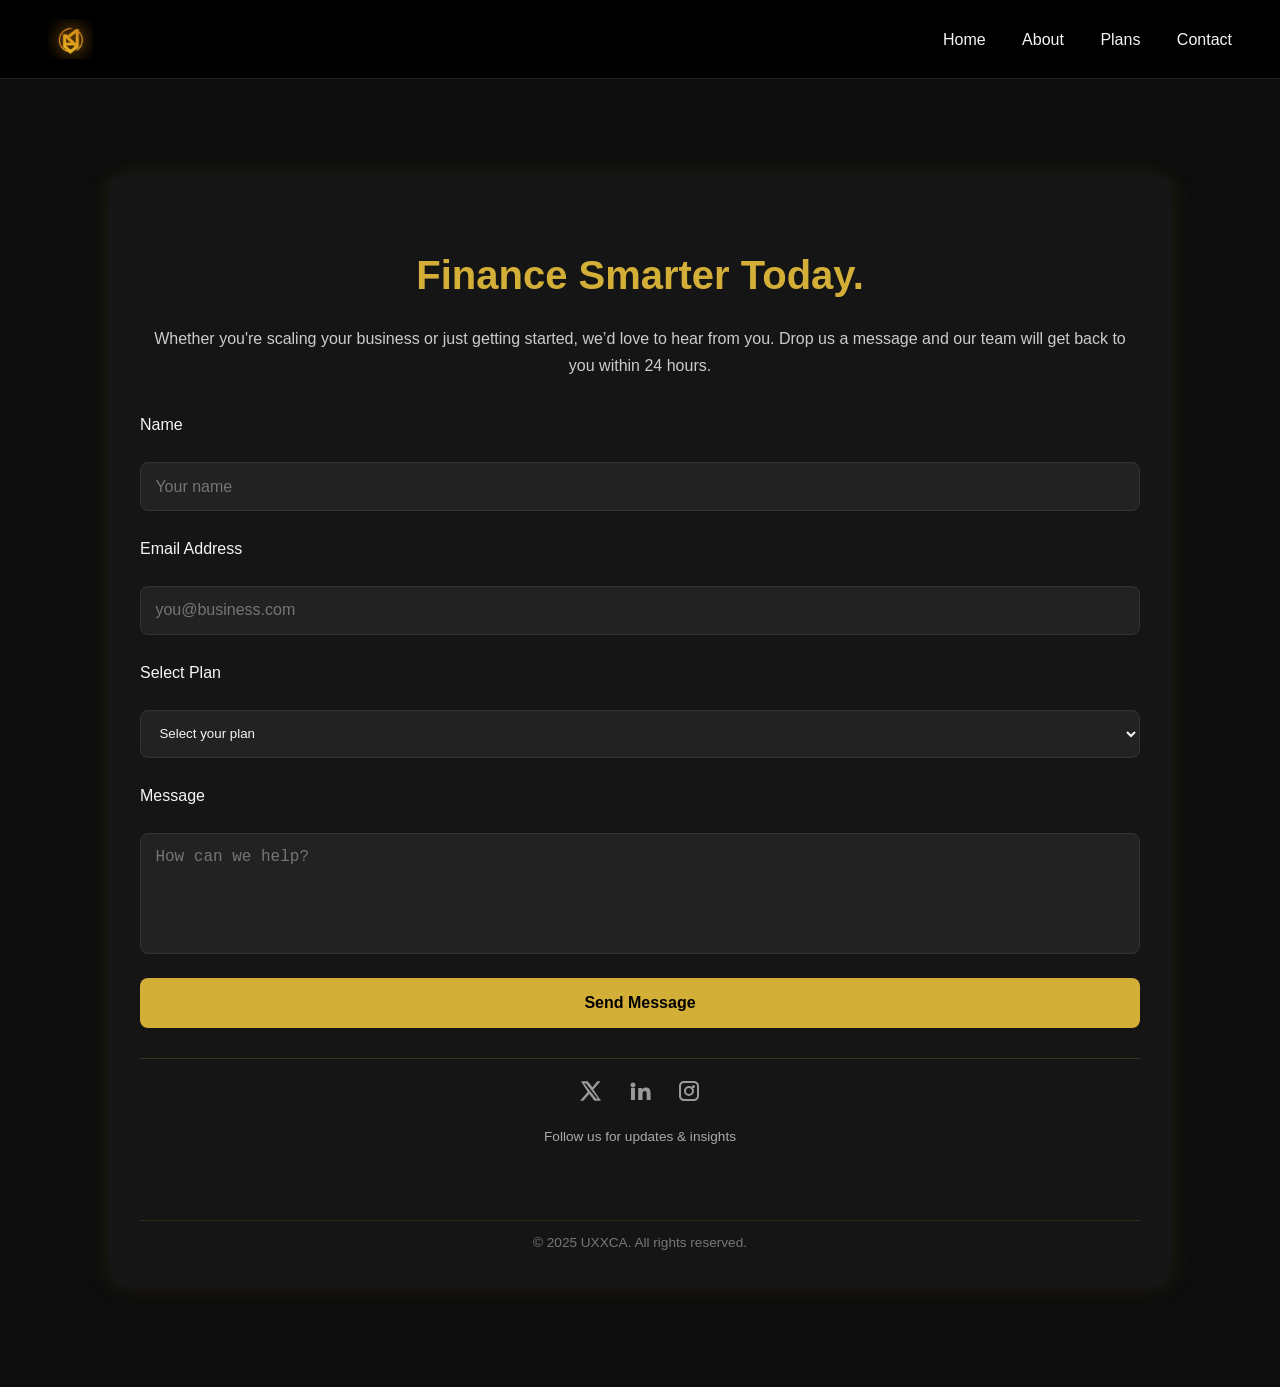
<file: public/contact.html>
<!DOCTYPE html>
<html lang="en">
<head>
  <link rel="icon" type="image/png" href="./assets/logo.png">

  <meta charset="UTF-8" />
  <meta name="viewport" content="width=device-width, initial-scale=1.0" />
  <title>Contact | UXXCA</title>
  <link rel="stylesheet" href="style.css" />
  <style>
    body {
      background-color: #0d0d0d;
      color: #f5f5f5;
      font-family: "Poppins", sans-serif;
      margin: 0;
      padding: 0;
    }

    header {
      background-color: #000;
      padding: 1.2rem 3rem;
      display: flex;
      justify-content: space-between;
      align-items: center;
      border-bottom: 1px solid #222;
    }

    header img {
      height: 40px;
    }

    nav a {
      color: #f5f5f5;
      margin-left: 2rem;
      text-decoration: none;
      font-weight: 500;
    }

    nav a:hover {
      color: #d4af37;
    }

    .contact-section {
      max-width: 1000px;
      margin: 6rem auto;
      padding: 2rem;
      background-color: #151515;
      border-radius: 16px;
      box-shadow: 0 0 25px rgba(212, 175, 55, 0.1);
    }

    .contact-section h1 {
      font-size: 2.5rem;
      text-align: center;
      color: #d4af37;
      margin-bottom: 1rem;
    }

    .contact-section p {
      text-align: center;
      color: #ccc;
      margin-bottom: 2rem;
    }

    form {
      display: flex;
      flex-direction: column;
      gap: 1.5rem;
    }

    label {
      font-weight: 500;
      color: #f5f5f5;
    }

    input, textarea {
      padding: 0.9rem;
      background-color: #222;
      border: 1px solid #333;
      color: #f5f5f5;
      border-radius: 8px;
      font-size: 1rem;
      resize: none;
    }

    input:focus, textarea:focus {
      border-color: #d4af37;
      outline: none;
    }

    button {
      background-color: #d4af37;
      color: #000;
      font-weight: 600;
      padding: 1rem;
      border: none;
      border-radius: 8px;
      font-size: 1rem;
      cursor: pointer;
      transition: all 0.3s ease;
    }

    button:hover {
      background-color: #b8962d;
    }

    .contact-info {
      margin-top: 4rem;
      text-align: center;
      color: #ccc;
    }

    .contact-info h3 {
      color: #d4af37;
      margin-bottom: 0.5rem;
    }

    footer {
      background-color: #000;
      padding: 2rem 3rem;
      text-align: center;
      color: #888;
      border-top: 1px solid #222;
    }

    footer a {
      color: #d4af37;
      text-decoration: none;
      margin: 0 0.5rem;
    }

    footer a:hover {
      text-decoration: underline;
    }
  </style>
</head>

<body>
  <header>
    <img src="assets/logo.png" alt="UXXCA Logo" />
    <nav>
      <a href="./index.html">Home</a>
      <a href="./about.html">About</a>
      <a href="./pricing.html">Plans</a>
      <a href="./contact.html">Contact</a>
    </nav>
  </header>

  <section class="contact-section">
    <h1> Finance Smarter Today.</h1>
    <p>Whether you're scaling your business or just getting started, we’d love to hear from you. Drop us a message and our team will get back to you within 24 hours.</p>

    <!-- modify this form HTML and place wherever you want your form -->
<!-- Contact Form -->
<!-- Contact Form -->
<form action="https://formspree.io/f/xdkrjrya" method="POST">

  <label for="name">Name</label>
  <input type="text" id="name" name="name" placeholder="Your name" required />

  <label for="email">Email Address</label>
  <input type="email" id="email" name="email" placeholder="you@business.com" required />

  <!-- Plan Selection -->
  <label for="plan">Select Plan</label>
  <select id="plan" name="plan" required style="padding:0.9rem;background:#222;border:1px solid #333;color:#f5f5f5;border-radius:8px;">
    <option value="" disabled selected>Select your plan</option>
    <option value="Starter">Starter</option>
    <option value="Growth">Growth</option>
    <option value="Pro">Pro</option>
    <option value="Enterprise">Enterprise</option>
  </select>


  <label for="message">Message</label>
  <textarea id="message" name="message" rows="5" placeholder="How can we help?" required></textarea>

  <button type="submit">Send Message</button>
</form>

<script>
  const requestBtn = document.getElementById("requestPinBtn");
  const pinField = document.getElementById("pinField");
  const pinInput = document.getElementById("pin");

  requestBtn.addEventListener("click", () => {
    pinField.style.display = "block";
    pinInput.required = true;
    requestBtn.disabled = true;
    requestBtn.innerText = "PIN Requested";
    requestBtn.style.opacity = "0.6";
  });
</script>


  <!-- 🌐 Socials Section -->
  <div class="socials" style="border-top:1px solid rgba(212,175,55,0.2);margin-top:30px;padding:20px 0;text-align:center;">
    <div style="display:flex;justify-content:center;gap:25px;margin-bottom:8px;">
      <a href="https://x.com/uxxca_" target="_blank" class="social-link">
        <svg xmlns="http://www.w3.org/2000/svg" fill="currentColor" viewBox="0 0 24 24" width="24" height="24">
          <path d="M18.244 2.25h3.308l-7.227 8.26L22 21.75h-6.593l-5.17-6.772-5.917 6.772H1.01l7.72-8.83L2 2.25h6.75l4.658 6.063L18.244 2.25zM17.094 19.5h1.834L7.05 4.406H5.083L17.094 19.5z"/>
        </svg>
      </a>

      <a href="https://linkedin.com/company/UXXCA" target="_blank" class="social-link">
        <svg xmlns="http://www.w3.org/2000/svg" fill="currentColor" viewBox="0 0 24 24" width="24" height="24">
          <path d="M4.98 3.5A2.49 2.49 0 0 0 2.5 5.98c0 1.37 1.13 2.48 2.48 2.48s2.48-1.11 2.48-2.48A2.48 2.48 0 0 0 4.98 3.5zM3 8.89h3.96V21H3V8.89zm7.16 0h3.8v1.64h.05c.53-1 1.84-2.06 3.8-2.06 4.06 0 4.8 2.67 4.8 6.14V21h-3.95v-5.74c0-1.37-.02-3.14-1.91-3.14-1.91 0-2.21 1.49-2.21 3.04V21H10.2V8.89z"/>
        </svg>
      </a>

      <a href="https://www.instagram.com/uxxca.app/" target="_blank" class="social-link">
        <svg xmlns="http://www.w3.org/2000/svg" fill="currentColor" viewBox="0 0 24 24" width="24" height="24">
          <path d="M7 2C4.243 2 2 4.243 2 7v10c0 2.757 2.243 5 5 5h10c2.757 0 5-2.243 5-5V7c0-2.757-2.243-5-5-5H7zm10 2c1.654 0 3 1.346 3 3v10c0 1.654-1.346 3-3 3H7c-1.654 0-3-1.346-3-3V7c0-1.654 1.346-3 3-3h10zm-5 3a5 5 0 1 0 0 10 5 5 0 0 0 0-10zm0 2c1.654 0 3 1.346 3 3s-1.346 3-3 3a3 3 0 0 1 0-6zm4.5-3a1.5 1.5 0 1 0 0 3 1.5 1.5 0 0 0 0-3z"/>
        </svg>
      </a>
    </div>
    <p style="font-size:0.85rem;color:#aaa;">Follow us for updates & insights</p>
  </div>

  <div class="footer-bottom">
    © 2025 UXXCA. All rights reserved.
  </div>
</footer>

<!-- 🪶 Styling -->
<style>
  footer {
    background:#0E0E0E;
    color:#ccc;
    padding:50px 8%;
    font-family:'Inter',sans-serif;
  }
  .footer-top {
    display:grid;
    grid-template-columns:repeat(auto-fit,minmax(150px,1fr));
    gap:40px;
    margin-bottom:30px;
  }
  .footer-top h4 {
    color:#D4AF37;
    font-weight:600;
    margin-bottom:10px;
  }
  .footer-top a {
    display:block;
    color:#aaa;
    font-size:0.9rem;
    text-decoration:none;
    margin:5px 0;
    transition:color 0.3s;
  }
  .footer-top a:hover { color:#D4AF37; }

  .social-link {
    color:#999;
    transition: all 0.3s ease;
  }
  .social-link:hover {
    color:#D4AF37;
    transform: translateY(-2px);
  }

  .footer-bottom {
    text-align:center;
    border-top:1px solid rgba(212,175,55,0.15);
    margin-top:20px;
    padding-top:10px;
    color:#777;
    font-size:0.85rem;
  }
</style>

</body>
</html>
</file>
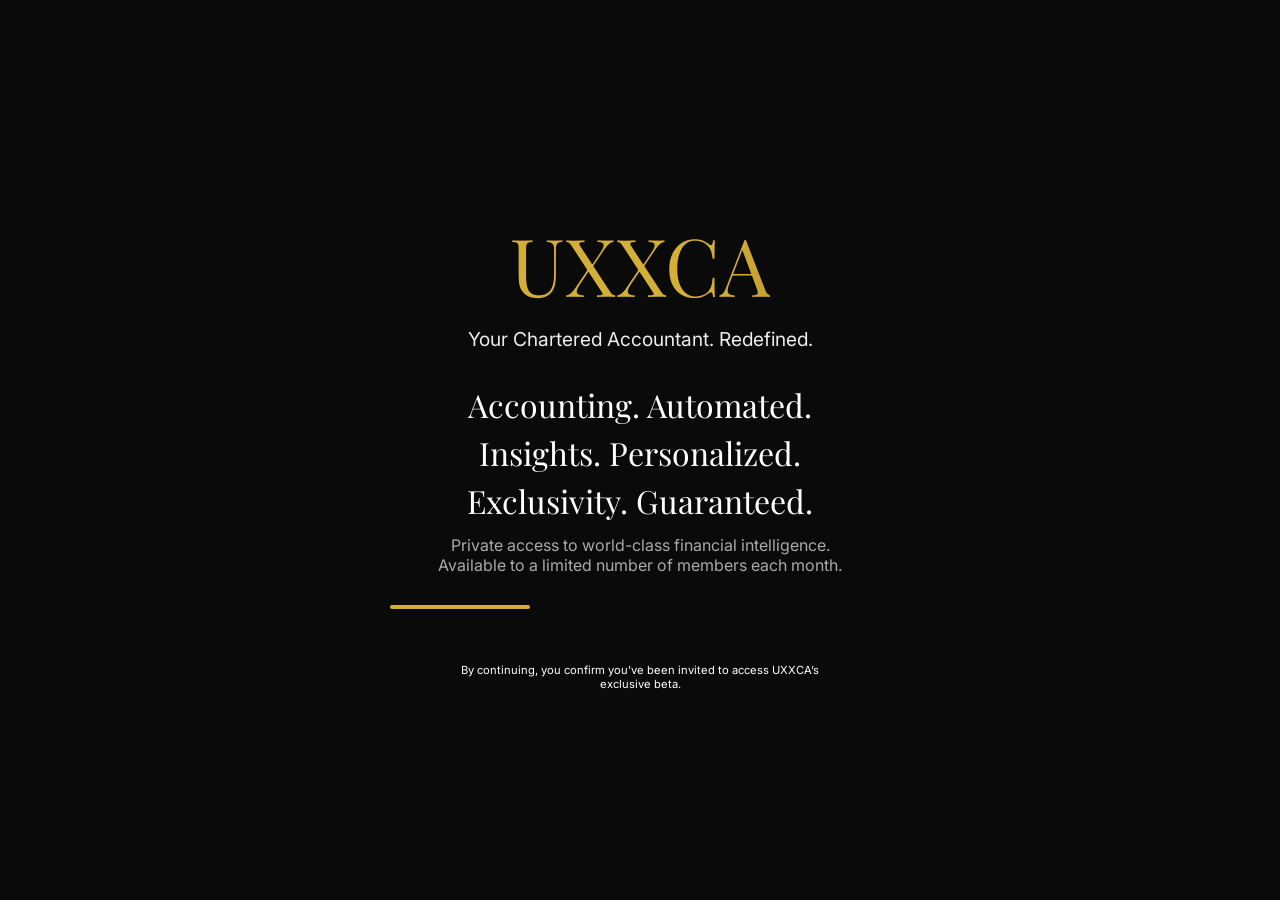
<file: public/project.html>
<!DOCTYPE html>
<html lang="en">
<head>
  <link rel="icon" type="image/png" href="./assets/logo.png">

<meta charset="UTF-8">
<meta name="viewport" content="width=device-width, initial-scale=1.0">
<title>UXXCA Onboarding</title>

<!-- Fonts -->
<link href="https://fonts.googleapis.com/css2?family=Playfair+Display:wght@700&family=Inter:wght@400&display=swap" rel="stylesheet">

<!-- Botpress Webchat CSS -->
<style>
  #webchat .bpWebchat { position:fixed; top:0; left:0; width:100%; height:100%; max-width:100%; max-height:100%; z-index:9999; }
  #webchat .bpFab { display: none; }

  /* ====== Global Styles ====== */
  *{margin:0;padding:0;box-sizing:border-box;}
  body{background:#0A0A0A;color:#fff;font-family:'Inter',sans-serif;height:100vh;display:flex;justify-content:center;align-items:center;overflow:hidden;}

  /* Landing Page Container */
  #landing{width:100%;height:100%;position:absolute;top:0;left:0;display:flex;flex-direction:column;justify-content:center;align-items:center;transition:opacity 1s;}

  .logo{font-family:'Playfair Display', serif; font-size:5rem; color:#D4AF37; background:linear-gradient(90deg,#D4AF37 0%,#D4AF37 40%,#B5942B 60%,#D4AF37 100%); background-size:200% auto; -webkit-background-clip:text; -webkit-text-fill-color:transparent; animation:shimmer 2.5s linear infinite;}
  .tagline{font-family:'Inter',sans-serif;font-size:1.2rem;color:#EEEEEE;margin-top:10px;text-align:center;}
  .headline{font-family:'Playfair Display',serif;font-size:2rem;line-height:1.5;text-align:center;margin-top:30px;}
  .subline{font-size:1rem;color:#AAAAAA;text-align:center;margin-top:10px;max-width:500px;}
  .progress-container{width:80%;max-width:500px;margin-top:30px;text-align:center;}
  .progress-bar{height:4px;background-color:#D4AF37;width:0%;border-radius:2px;transition:width 0.1s linear;}
  .progress-text{font-size:0.9rem;color:#FFFFFF;min-height:24px;margin-top:10px;}
  .microtext{font-size:0.7rem;color:#FFFFFF;margin-top:20px;text-align:center;max-width:400px;}

  @keyframes shimmer{0%{background-position:-200% center;}100%{background-position:200% center;}}

  /* ====== PIN Container ====== */
  .pin-wrap {
    position: absolute;
    z-index:40;
    width:100%;
    height:100%;
    top:0;
    left:0;
    display:flex;
    justify-content:center;
    align-items:center;
    padding:20px;
    transition:opacity 0.6s, transform 0.4s;
    opacity:0;
  }
  .pin-card {
    background:linear-gradient(180deg, rgba(255,255,255,0.03), rgba(255,255,255,0.02));
    border: 1px solid rgba(255,255,255,0.06);
    width:420px;
    max-width:92%;
    padding:28px;
    border-radius:14px;
    box-shadow: 0 14px 40px rgba(0,0,0,0.6), inset 0 1px 0 rgba(255,255,255,0.02);
    text-align:center;
    color:#EEF2FF;
    backdrop-filter: blur(6px);
  }
  .pin-card h2 { color:#6f5f04; font-size:1.4rem; margin-bottom:8px; font-weight:700; }
  .pin-sub { color:#d6dff6; margin-bottom:14px; font-size:0.95rem; }
  .pin-inputs { display:flex; justify-content:space-between; gap:10px; margin:14px 0 8px; }
  .pin-inputs input {
    width:64px;
    height:64px;
    font-size:1.6rem;
    text-align:center;
    border-radius:10px;
    border:1px solid rgba(255,255,255,0.06);
    background:transparent;
    color:#fff;
    outline:none;
    transition:box-shadow .15s, border-color .15s;
  }
  .pin-inputs input:focus { box-shadow:0 6px 18px rgba(10,116,218,0.12); border-color:#dba605; }
  .pin-actions { display:flex; justify-content:space-between; align-items:center; margin-top:10px; gap:12px; }
  .btn {
    background:#dba605;
    color:#fff;
    border:none;
    padding:10px 16px;
    border-radius:10px;
    font-weight:700;
    cursor:pointer;
    box-shadow: 0 8px 24px rgba(10,116,218,0.14);
  }
  .btn.ghost {
    background:transparent;
    border:1px solid rgba(255,255,255,0.06);
    color:#dbe8ff;
    box-shadow:none;
  }
  .small { font-size:0.86rem; color:#cfe0ff; }
  .error { color:#ffb3b3; margin-top:8px; min-height:18px; }
  .remember { display:flex; gap:8px; align-items:center; color:#d6e5ff; font-size:0.9rem; }
  .remember input { width:16px; height:16px; }
</style>
</head>

<body>

<!-- Landing Page -->
<div id="landing">
  <div class="logo">UXXCA</div>
  <div class="tagline">Your Chartered Accountant. Redefined.</div>
  <div class="headline">
    Accounting. Automated.<br>
    Insights. Personalized.<br>
    Exclusivity. Guaranteed.
  </div>
  <div class="subline">
    Private access to world-class financial intelligence.<br>
    Available to a limited number of members each month.
  </div>
  <div class="progress-container">
    <div class="progress-bar" id="progress-bar"></div>
    <div class="progress-text" id="progress-text"></div>
  </div>
  <div class="microtext">
    By continuing, you confirm you’ve been invited to access UXXCA’s exclusive beta.
  </div>
</div>
<!-- PIN -->
<div class="pin-wrap" id="pinWrap">
  <div class="pin-card" id="pinCard" role="dialog" aria-modal="true" aria-labelledby="pinTitle">
    <h2 id="pinTitle">🔐 Private Access</h2>
    <div class="pin-sub">Enter your 4-digit access PIN to continue</div>
    <div class="pin-inputs" aria-label="PIN input">
      <input inputmode="numeric" maxlength="1" class="pin-digit" id="d1" autocomplete="one-time-code" />
      <input inputmode="numeric" maxlength="1" class="pin-digit" id="d2" />
      <input inputmode="numeric" maxlength="1" class="pin-digit" id="d3" />
      <input inputmode="numeric" maxlength="1" class="pin-digit" id="d4" />
    </div>
    <div class="pin-actions">
      <label class="remember"><input type="checkbox" id="rememberChk"> Remember me</label>
      <div style="display:flex; gap:8px;">
        <button class="btn" id="unlockBtn">Unlock</button>
        <button class="btn ghost" id="helpBtn">Need help?</button>
      </div>
    </div>
    <div class="error" id="pinError" aria-live="assertive"></div>
    <div style="margin-top:12px;">
      <div class="small">If you were invited, you were given a 4-digit code from UXXCA.</div>
    </div>
  </div>
</div>
<!-- Botpress Webchat -->
<div id="webchat" style="display:none;"></div>

<script>
const progressBar = document.getElementById('progress-bar');
const progressText = document.getElementById('progress-text');
const landing = document.getElementById('landing');
const pinWrap = document.getElementById('pinWrap');

const steps = [
  "Preparing your private dashboard...",
  "Reserving your spot...",
  "Analysing your business potential..."
];

let progress = 0;
let stepIndex = 0;

// Landing page progress
const interval = setInterval(() => {
  progress += 1;
  if (progress > 100) progress = 100;
  progressBar.style.width = progress + "%";

  const step = Math.floor(progress / (100 / steps.length));
  if (stepIndex !== step && step < steps.length) {
    progressText.textContent = steps[step];
    stepIndex = step;
  }

  if (progress === 100) {
    clearInterval(interval);
    setTimeout(() => {
      // Fade out landing page
      landing.style.opacity = 0;
      setTimeout(() => {
        landing.style.display = 'none';

        // Show PIN page
        pinWrap.style.display = 'flex';
        setTimeout(() => pinWrap.style.opacity = 1, 50);
        document.getElementById('d1').focus();
      }, 1000);
    }, 500);
  }
}, 50);

/*******************************
 * CLIENTS & PIN CONFIG
 *******************************/
const validPins = {
  "4729": { name: "AcmeCorp" },
  "8345": { name: "Globex" },
  "2231": { name: "BetaLabs" }
};

/*******************************
 * PIN INPUT FLOW
 *******************************/
const digits = Array.from(document.querySelectorAll('.pin-digit'));
const unlockBtn = document.getElementById('unlockBtn');
const helpBtn = document.getElementById('helpBtn');
const pinError = document.getElementById('pinError');
const rememberChk = document.getElementById('rememberChk');

digits.forEach((el, idx) => {
  el.addEventListener('input', () => {
    el.value = el.value.replace(/[^0-9]/g, '').slice(0, 1);
    if (el.value && idx < digits.length - 1) digits[idx + 1].focus();
  });
  el.addEventListener('keydown', (e) => {
    if (e.key === 'Backspace' && !el.value && idx > 0) digits[idx - 1].focus();
    if (e.key === 'Enter') attemptUnlock();
  });
});

unlockBtn.addEventListener('click', attemptUnlock);
helpBtn.addEventListener('click', () => {
  pinError.textContent = "Contact uxxca.business@gmail.com for access assistance.";
});

function getEnteredPin() {
  return digits.map(d => d.value || '').join('');
}

function attemptUnlock() {
  const p = getEnteredPin();
  if (p.length !== 4) {
    pinError.textContent = "Enter the 4-digit PIN.";
    return;
  }
  validatePin(p);
}

function validatePin(pinValue) {
  pinError.textContent = '';
  const client = validPins[pinValue];
  if (client) {
    if (rememberChk.checked) {
      try { localStorage.setItem('uxxca_pin', pinValue); } catch (e) {}
    }
    openBotForClient(client.name);
  } else {
    pinError.textContent = "❌ Invalid PIN. Please try again or contact support.";
    shakeCard();
    clearPinInputs();
    document.getElementById('d1').focus();
  }
}

function clearPinInputs() {
  digits.forEach(d => d.value = '');
}

function shakeCard() {
  const card = document.getElementById('pinCard');
  card.style.transform = 'translateX(-6px)';
  setTimeout(() => card.style.transform = 'translateX(6px)', 80);
  setTimeout(() => card.style.transform = 'translateX(0)', 160);
}

/*******************************
 * OPEN BOTPRESS
 *******************************/
function openBotForClient(clientName) {
  console.log("Welcome, " + clientName);

  const webchatDiv = document.getElementById('webchat');
  webchatDiv.style.display = 'block';

  const s = document.createElement('script');
  s.src = "https://cdn.botpress.cloud/webchat/v3.2/inject.js";
  s.async = true;
  s.onload = () => {
    window.botpress.init({
      botId: "19228e29-7dd7-474b-ae6f-76cab1a95362",
      clientId: "019ec6d2-bc0c-4182-9db5-4421a437e16d",
      selector: "#webchat",
      configuration: {
        version: "v2",
        composerPlaceholder: "Accounting, redefined. One click. Infinite clarity",
        botName: "UXXCA",
        botAvatar: "https://files.bpcontent.cloud/2025/09/11/05/20250911053044-4017ZJZ5.jpeg",
        botDescription: "Welcome to UXXCA - The World’s First AI Accountant.",
        color: "#3276EA",
        variant: "solid",
        fullScreen: true,
        showFab: false,
        feedbackEnabled: true,
        allowFileUpload: true,
        themeMode: "dark",
        fontFamily: "AR One Sans",
        radius: 1,
        footer: "[⚡ by Botpress](https://botpress.com/?from=webchat)"
      }
    });
    window.botpress.on("webchat:ready", () => window.botpress.open());
  };
  document.body.appendChild(s);
}
</script>


</body>
</html>
</file>
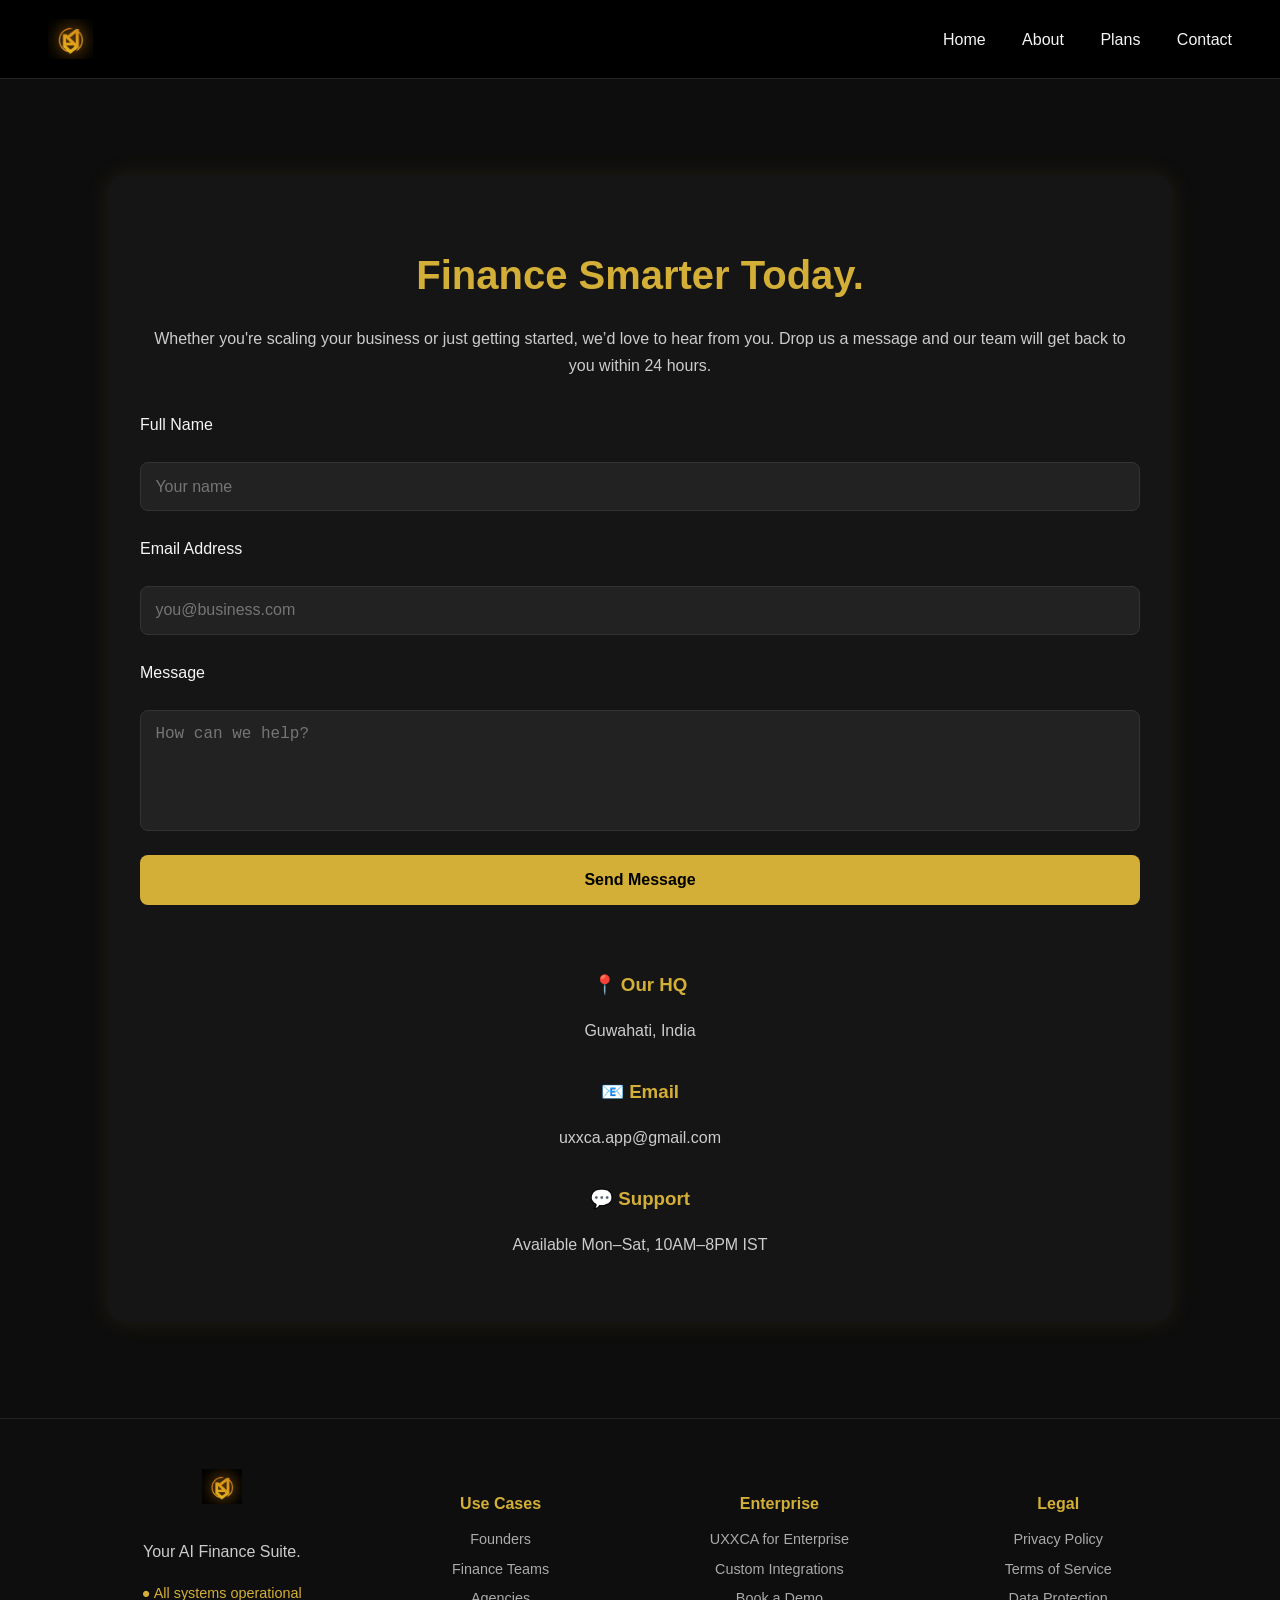
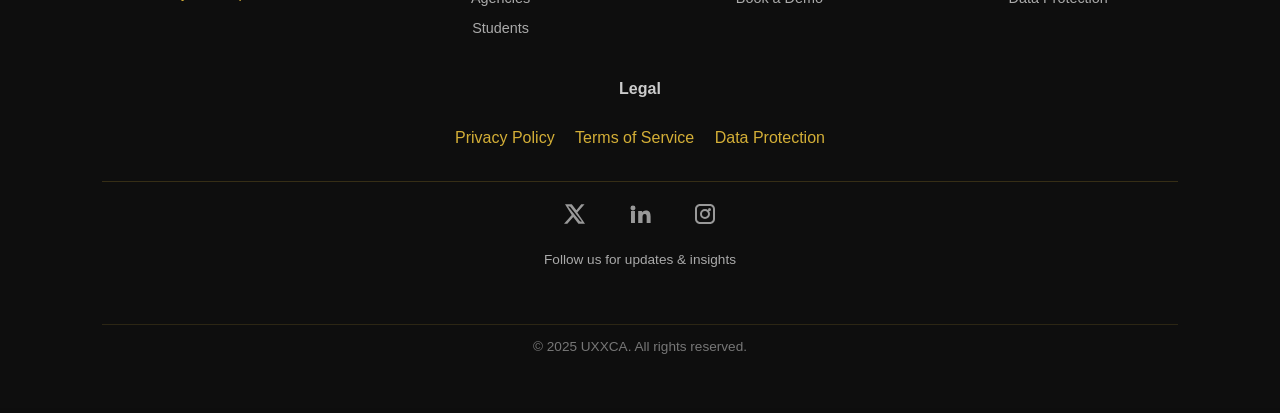
<file: uxxca product/contact.html>
<!DOCTYPE html>
<html lang="en">
<head>
  <link rel="icon" type="image/png" href="./assets/logo.png">

  <meta charset="UTF-8" />
  <meta name="viewport" content="width=device-width, initial-scale=1.0" />
  <title>Contact | UXXCA</title>
  <link rel="stylesheet" href="style.css" />
  <style>
    body {
      background-color: #0d0d0d;
      color: #f5f5f5;
      font-family: "Poppins", sans-serif;
      margin: 0;
      padding: 0;
    }

    header {
      background-color: #000;
      padding: 1.2rem 3rem;
      display: flex;
      justify-content: space-between;
      align-items: center;
      border-bottom: 1px solid #222;
    }

    header img {
      height: 40px;
    }

    nav a {
      color: #f5f5f5;
      margin-left: 2rem;
      text-decoration: none;
      font-weight: 500;
    }

    nav a:hover {
      color: #d4af37;
    }

    .contact-section {
      max-width: 1000px;
      margin: 6rem auto;
      padding: 2rem;
      background-color: #151515;
      border-radius: 16px;
      box-shadow: 0 0 25px rgba(212, 175, 55, 0.1);
    }

    .contact-section h1 {
      font-size: 2.5rem;
      text-align: center;
      color: #d4af37;
      margin-bottom: 1rem;
    }

    .contact-section p {
      text-align: center;
      color: #ccc;
      margin-bottom: 2rem;
    }

    form {
      display: flex;
      flex-direction: column;
      gap: 1.5rem;
    }

    label {
      font-weight: 500;
      color: #f5f5f5;
    }

    input, textarea {
      padding: 0.9rem;
      background-color: #222;
      border: 1px solid #333;
      color: #f5f5f5;
      border-radius: 8px;
      font-size: 1rem;
      resize: none;
    }

    input:focus, textarea:focus {
      border-color: #d4af37;
      outline: none;
    }

    button {
      background-color: #d4af37;
      color: #000;
      font-weight: 600;
      padding: 1rem;
      border: none;
      border-radius: 8px;
      font-size: 1rem;
      cursor: pointer;
      transition: all 0.3s ease;
    }

    button:hover {
      background-color: #b8962d;
    }

    .contact-info {
      margin-top: 4rem;
      text-align: center;
      color: #ccc;
    }

    .contact-info h3 {
      color: #d4af37;
      margin-bottom: 0.5rem;
    }

    footer {
      background-color: #000;
      padding: 2rem 3rem;
      text-align: center;
      color: #888;
      border-top: 1px solid #222;
    }

    footer a {
      color: #d4af37;
      text-decoration: none;
      margin: 0 0.5rem;
    }

    footer a:hover {
      text-decoration: underline;
    }
  </style>
</head>

<body>
  <header>
    <img src="assets/logo.png" alt="UXXCA Logo" />
    <nav>
      <a href="./index.html">Home</a>
      <a href="./about.html">About</a>
      <a href="./pricing.html">Plans</a>
      <a href="./contact.html">Contact</a>
    </nav>
  </header>

  <section class="contact-section">
    <h1> Finance Smarter Today.</h1>
    <p>Whether you're scaling your business or just getting started, we’d love to hear from you. Drop us a message and our team will get back to you within 24 hours.</p>

    <form>
      <label for="name">Full Name</label>
      <input type="text" id="name" name="name" placeholder="Your name" required />

      <label for="email">Email Address</label>
      <input type="email" id="email" name="email" placeholder="you@business.com" required />

      <label for="message">Message</label>
      <textarea id="message" name="message" rows="5" placeholder="How can we help?" required></textarea>

      <button type="submit">Send Message</button>
    </form>

    <div class="contact-info">
      <h3>📍 Our HQ</h3>
      <p>Guwahati, India</p>

      <h3>📧 Email</h3>
      <p>uxxca.app@gmail.com</p>

      <h3>💬 Support</h3>
      <p>Available Mon–Sat, 10AM–8PM IST</p>
    </div>
  </section>

  <footer>
  <div class="footer-top">
    <div>
      <img src="./assets/logo.png" alt="UXXCA" style="height:35px;margin-bottom:10px;" />
      <p>Your AI Finance Suite.</p>
      <p style="color:#D4AF37;font-size:0.9rem;margin-top:10px;">● All systems operational</p>
    </div>

    <div>
      <h4>Use Cases</h4>
      <a href="./usecases.html">Founders</a>
      <a href="./usecases.html">Finance Teams</a>
      <a href="./usecases.html">Agencies</a>
      <a href="./usecases.html">Students</a>
    </div>

    <div>
      <h4>Enterprise</h4>
      <a href="./pricing.html#enterprise">UXXCA for Enterprise</a>
      <a href="./pricing.html#enterprise">Custom Integrations</a>
      <a href="./contact.html">Book a Demo</a>
    </div>

    <div>
      <h4>Legal</h4>
      <a href="./policy.html#privacy">Privacy Policy</a>
      <a href="./policy.html#terms">Terms of Service</a>
      <a href="./policy.html#data protection">Data Protection</a>
    </div>
  </div>

    <div>
      <h4>Legal</h4>
      <a href="./policy#privacy">Privacy Policy</a>
      <a href="./policy#terms">Terms of Service</a>
      <a href="./policy#data protection">Data Protection</a>
    </div>
  </div>

  <!-- 🌐 Socials Section -->
  <div class="socials" style="border-top:1px solid rgba(212,175,55,0.2);margin-top:30px;padding:20px 0;text-align:center;">
    <div style="display:flex;justify-content:center;gap:25px;margin-bottom:8px;">
      <a href="https://x.com/UXXCA" target="_blank" class="social-link">
        <svg xmlns="http://www.w3.org/2000/svg" fill="currentColor" viewBox="0 0 24 24" width="24" height="24">
          <path d="M18.244 2.25h3.308l-7.227 8.26L22 21.75h-6.593l-5.17-6.772-5.917 6.772H1.01l7.72-8.83L2 2.25h6.75l4.658 6.063L18.244 2.25zM17.094 19.5h1.834L7.05 4.406H5.083L17.094 19.5z"/>
        </svg>
      </a>

      <a href="https://linkedin.com/company/UXXCA" target="_blank" class="social-link">
        <svg xmlns="http://www.w3.org/2000/svg" fill="currentColor" viewBox="0 0 24 24" width="24" height="24">
          <path d="M4.98 3.5A2.49 2.49 0 0 0 2.5 5.98c0 1.37 1.13 2.48 2.48 2.48s2.48-1.11 2.48-2.48A2.48 2.48 0 0 0 4.98 3.5zM3 8.89h3.96V21H3V8.89zm7.16 0h3.8v1.64h.05c.53-1 1.84-2.06 3.8-2.06 4.06 0 4.8 2.67 4.8 6.14V21h-3.95v-5.74c0-1.37-.02-3.14-1.91-3.14-1.91 0-2.21 1.49-2.21 3.04V21H10.2V8.89z"/>
        </svg>
      </a>

      <a href="https://instagram.com/UXXCA" target="_blank" class="social-link">
        <svg xmlns="http://www.w3.org/2000/svg" fill="currentColor" viewBox="0 0 24 24" width="24" height="24">
          <path d="M7 2C4.243 2 2 4.243 2 7v10c0 2.757 2.243 5 5 5h10c2.757 0 5-2.243 5-5V7c0-2.757-2.243-5-5-5H7zm10 2c1.654 0 3 1.346 3 3v10c0 1.654-1.346 3-3 3H7c-1.654 0-3-1.346-3-3V7c0-1.654 1.346-3 3-3h10zm-5 3a5 5 0 1 0 0 10 5 5 0 0 0 0-10zm0 2c1.654 0 3 1.346 3 3s-1.346 3-3 3a3 3 0 0 1 0-6zm4.5-3a1.5 1.5 0 1 0 0 3 1.5 1.5 0 0 0 0-3z"/>
        </svg>
      </a>
    </div>
    <p style="font-size:0.85rem;color:#aaa;">Follow us for updates & insights</p>
  </div>

  <div class="footer-bottom">
    © 2025 UXXCA. All rights reserved.
  </div>
</footer>

<!-- 🪶 Styling -->
<style>
  footer {
    background:#0E0E0E;
    color:#ccc;
    padding:50px 8%;
    font-family:'Inter',sans-serif;
  }
  .footer-top {
    display:grid;
    grid-template-columns:repeat(auto-fit,minmax(150px,1fr));
    gap:40px;
    margin-bottom:30px;
  }
  .footer-top h4 {
    color:#D4AF37;
    font-weight:600;
    margin-bottom:10px;
  }
  .footer-top a {
    display:block;
    color:#aaa;
    font-size:0.9rem;
    text-decoration:none;
    margin:5px 0;
    transition:color 0.3s;
  }
  .footer-top a:hover { color:#D4AF37; }

  .social-link {
    color:#999;
    transition: all 0.3s ease;
  }
  .social-link:hover {
    color:#D4AF37;
    transform: translateY(-2px);
  }

  .footer-bottom {
    text-align:center;
    border-top:1px solid rgba(212,175,55,0.15);
    margin-top:20px;
    padding-top:10px;
    color:#777;
    font-size:0.85rem;
  }
</style>

</body>
</html>
</file>
<file: public/style.css>
:root {
  --gold:#D4AF37;
  --bg:#000;
  --panel:#0f0f0f;
  --muted:#bfbfbf;
  --glass: rgba(255,255,255,0.04);
  --radius:18px;
  --maxw:1100px;
}

body {
  margin:0;
  font-family:Inter, ui-sans-serif, system-ui, -apple-system, "Segoe UI", Roboto, "Helvetica Neue", Arial;
  background:var(--bg);
  color:#fff;
  line-height:1.7;
}

/* Core layout spacing */
.wrap { 
  max-width: var(--maxw);
  margin: 0 auto;
  padding: 0 28px;
}

/* NAV */
.nav-inner {
  display:flex;
  align-items:center;
  justify-content:space-between;
  padding: 26px 0;
}

/* HERO */
.hero {
  padding: 120px 0 80px;
  text-align: center;
}
.hero h1 {
  color: var(--gold);
  font-size: 52px;
  margin: 0 0 20px;
  line-height: 1.05;
}
.hero p.lead {
  color: #ddd;
  font-size: 20px;
  max-width: 840px;
  margin: 0 auto 36px;
}
.hero .ctas {
  display: flex;
  gap: 18px;
  justify-content: center;
  flex-wrap: wrap;
  margin-top: 28px;
}
.hero-visual { margin-top: 60px; }

/* SECTION BASE */
section {
  padding: 100px 0;
}
h2.section-title {
  color: var(--gold);
  font-size: 32px;
  text-align: center;
  margin: 0 0 20px;
}
p.section-sub {
  color: var(--muted);
  text-align: center;
  max-width: 880px;
  margin: 0 auto 48px;
}

/* PANELS */
.panel {
  background: var(--panel);
  border-radius: var(--radius);
  padding: 40px;
  border: 1px solid rgba(255,255,255,0.03);
}

/* GRID SPACING */
.split { 
  display:grid; 
  grid-template-columns: 1fr 420px;
  gap: 48px;
  align-items: center;
}
.features-grid {
  display: grid;
  grid-template-columns: repeat(3,1fr);
  gap: 40px;
  margin-top: 40px;
}
.deep {
  display:grid;
  grid-template-columns:repeat(2,1fr);
  gap:40px;
  margin-top:40px;
}

/* FEATURES & CARDS */
.feature {
  padding: 30px;
  border-radius: 16px;
  background: linear-gradient(180deg,#0c0c0c,#0a0a0a);
  border: 1px solid rgba(255,255,255,0.03);
  transition: transform .22s, box-shadow .22s;
}
.feature:hover {
  transform: translateY(-10px);
  box-shadow: 0 20px 40px rgba(0,0,0,0.6);
}

/* TESTIMONIALS / PRICING */
.test-grid,
.pricing {
  gap: 36px;
  margin-top: 40px;
}

/* FINAL CTA */
.final-cta {
  padding: 80px 60px;
  border-radius: 18px;
  background: linear-gradient(180deg,#070707,#000);
  border: 1px solid rgba(212,175,55,0.06);
  margin-top: 60px;
}
.final-cta h3 {
  color: var(--gold);
  font-size: 26px;
  margin-bottom: 12px;
}
.final-cta p {
  font-size: 18px;
}

/* FOOTER */
footer {
  padding: 50px 0;
  border-top: 1px solid rgba(255,255,255,0.03);
  text-align: center;
  color: #8f8f8f;
}

/* Responsive */
@media (max-width:980px){
  .features-grid, .test-grid, .pricing, .deep { grid-template-columns:1fr; }
  section { padding: 80px 0; }
}
</file>
<file: uxxca product/style.css>
:root {
  --gold:#D4AF37;
  --bg:#000;
  --panel:#0f0f0f;
  --muted:#bfbfbf;
  --glass: rgba(255,255,255,0.04);
  --radius:18px;
  --maxw:1100px;
}

body {
  margin:0;
  font-family:Inter, ui-sans-serif, system-ui, -apple-system, "Segoe UI", Roboto, "Helvetica Neue", Arial;
  background:var(--bg);
  color:#fff;
  line-height:1.7;
}

/* Core layout spacing */
.wrap { 
  max-width: var(--maxw);
  margin: 0 auto;
  padding: 0 28px;
}

/* NAV */
.nav-inner {
  display:flex;
  align-items:center;
  justify-content:space-between;
  padding: 26px 0;
}

/* HERO */
.hero {
  padding: 120px 0 80px;
  text-align: center;
}
.hero h1 {
  color: var(--gold);
  font-size: 52px;
  margin: 0 0 20px;
  line-height: 1.05;
}
.hero p.lead {
  color: #ddd;
  font-size: 20px;
  max-width: 840px;
  margin: 0 auto 36px;
}
.hero .ctas {
  display: flex;
  gap: 18px;
  justify-content: center;
  flex-wrap: wrap;
  margin-top: 28px;
}
.hero-visual { margin-top: 60px; }

/* SECTION BASE */
section {
  padding: 100px 0;
}
h2.section-title {
  color: var(--gold);
  font-size: 32px;
  text-align: center;
  margin: 0 0 20px;
}
p.section-sub {
  color: var(--muted);
  text-align: center;
  max-width: 880px;
  margin: 0 auto 48px;
}

/* PANELS */
.panel {
  background: var(--panel);
  border-radius: var(--radius);
  padding: 40px;
  border: 1px solid rgba(255,255,255,0.03);
}

/* GRID SPACING */
.split { 
  display:grid; 
  grid-template-columns: 1fr 420px;
  gap: 48px;
  align-items: center;
}
.features-grid {
  display: grid;
  grid-template-columns: repeat(3,1fr);
  gap: 40px;
  margin-top: 40px;
}
.deep {
  display:grid;
  grid-template-columns:repeat(2,1fr);
  gap:40px;
  margin-top:40px;
}

/* FEATURES & CARDS */
.feature {
  padding: 30px;
  border-radius: 16px;
  background: linear-gradient(180deg,#0c0c0c,#0a0a0a);
  border: 1px solid rgba(255,255,255,0.03);
  transition: transform .22s, box-shadow .22s;
}
.feature:hover {
  transform: translateY(-10px);
  box-shadow: 0 20px 40px rgba(0,0,0,0.6);
}

/* TESTIMONIALS / PRICING */
.test-grid,
.pricing {
  gap: 36px;
  margin-top: 40px;
}

/* FINAL CTA */
.final-cta {
  padding: 80px 60px;
  border-radius: 18px;
  background: linear-gradient(180deg,#070707,#000);
  border: 1px solid rgba(212,175,55,0.06);
  margin-top: 60px;
}
.final-cta h3 {
  color: var(--gold);
  font-size: 26px;
  margin-bottom: 12px;
}
.final-cta p {
  font-size: 18px;
}

/* FOOTER */
footer {
  padding: 50px 0;
  border-top: 1px solid rgba(255,255,255,0.03);
  text-align: center;
  color: #8f8f8f;
}

/* Responsive */
@media (max-width:980px){
  .features-grid, .test-grid, .pricing, .deep { grid-template-columns:1fr; }
  section { padding: 80px 0; }
}
</file>
